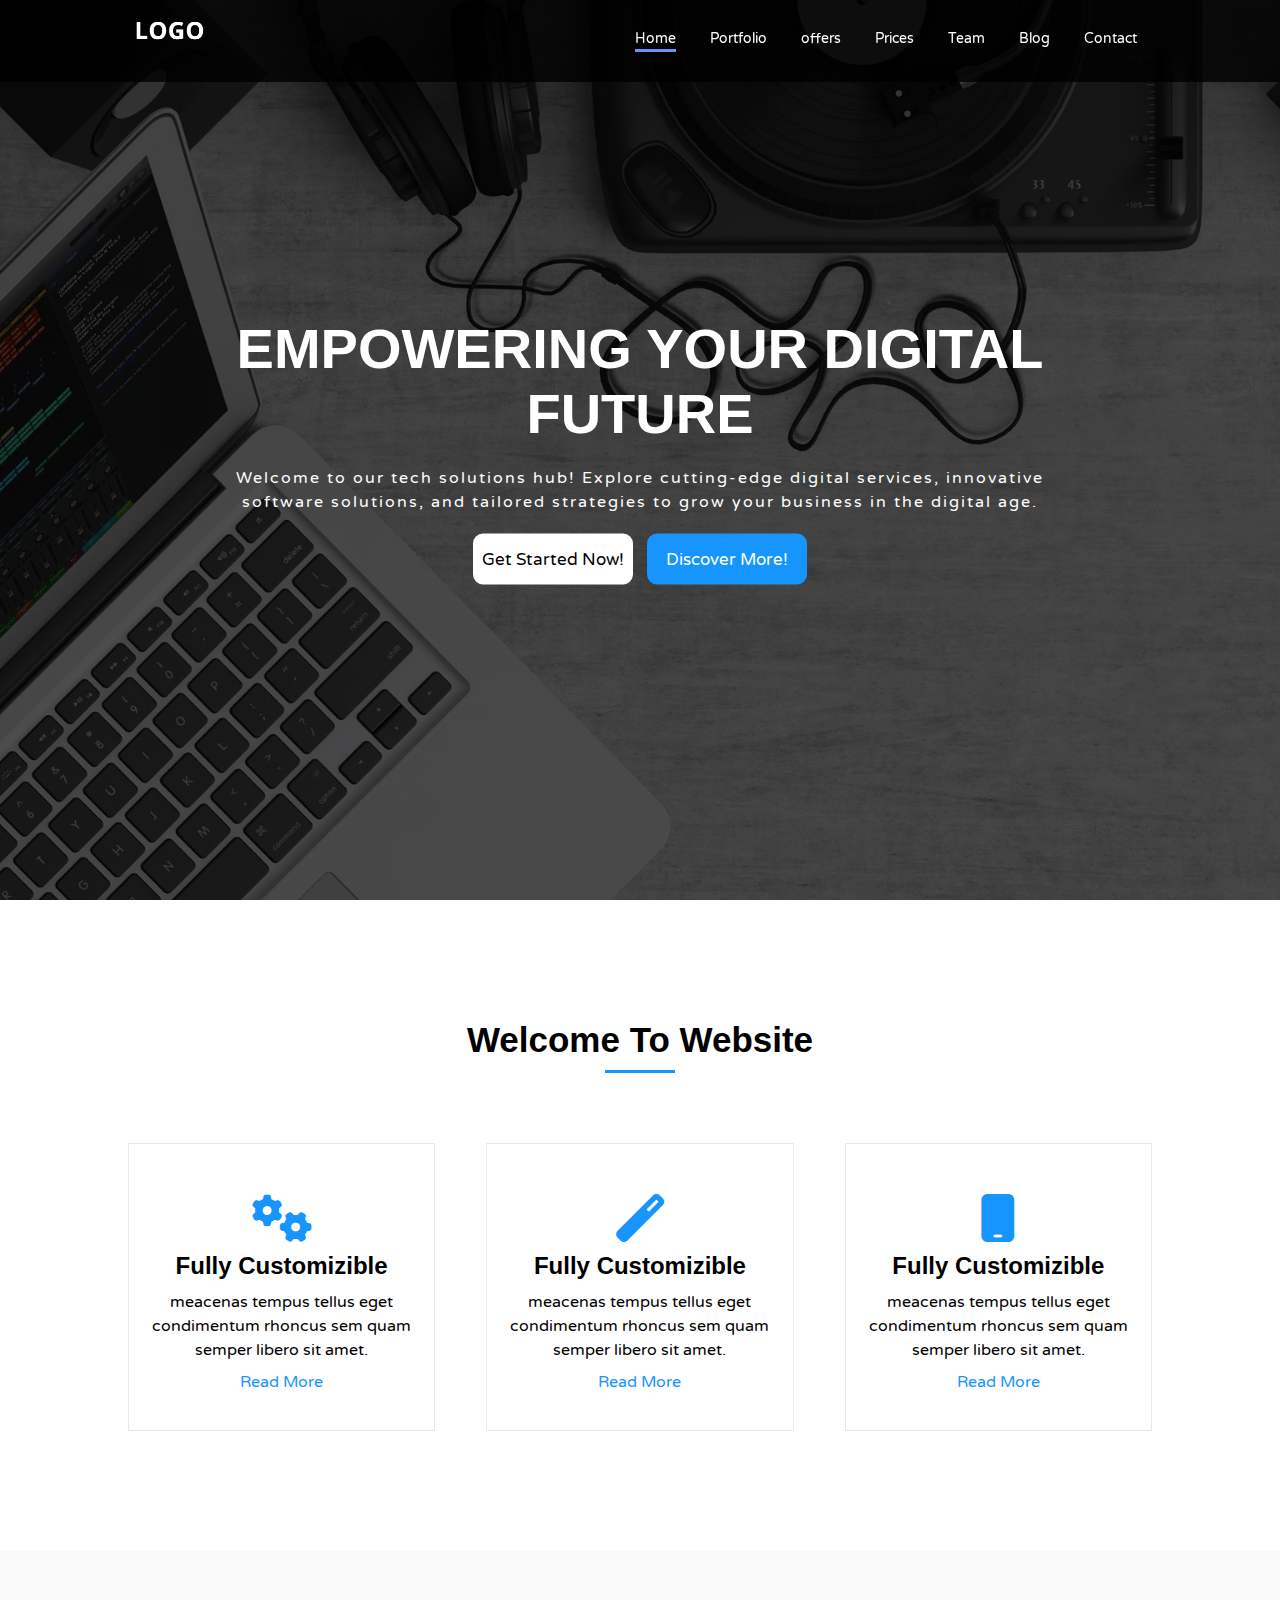
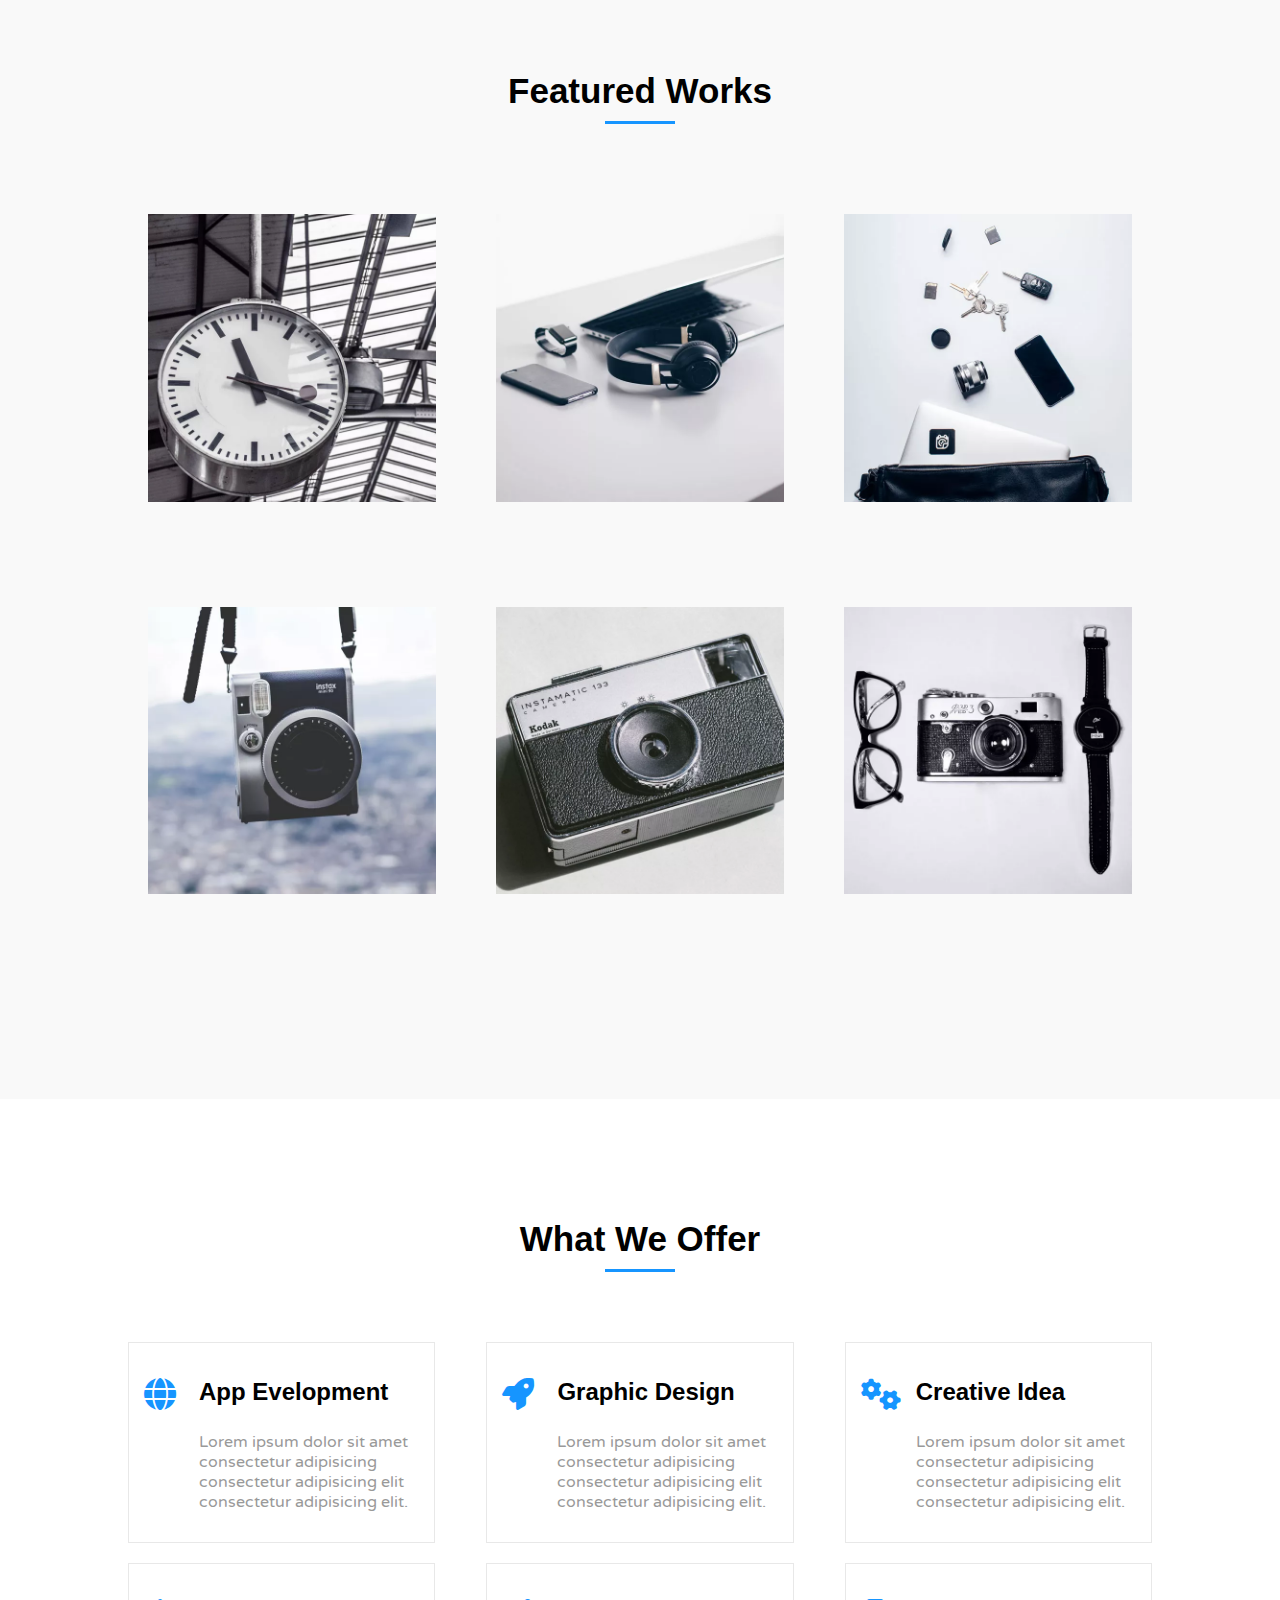
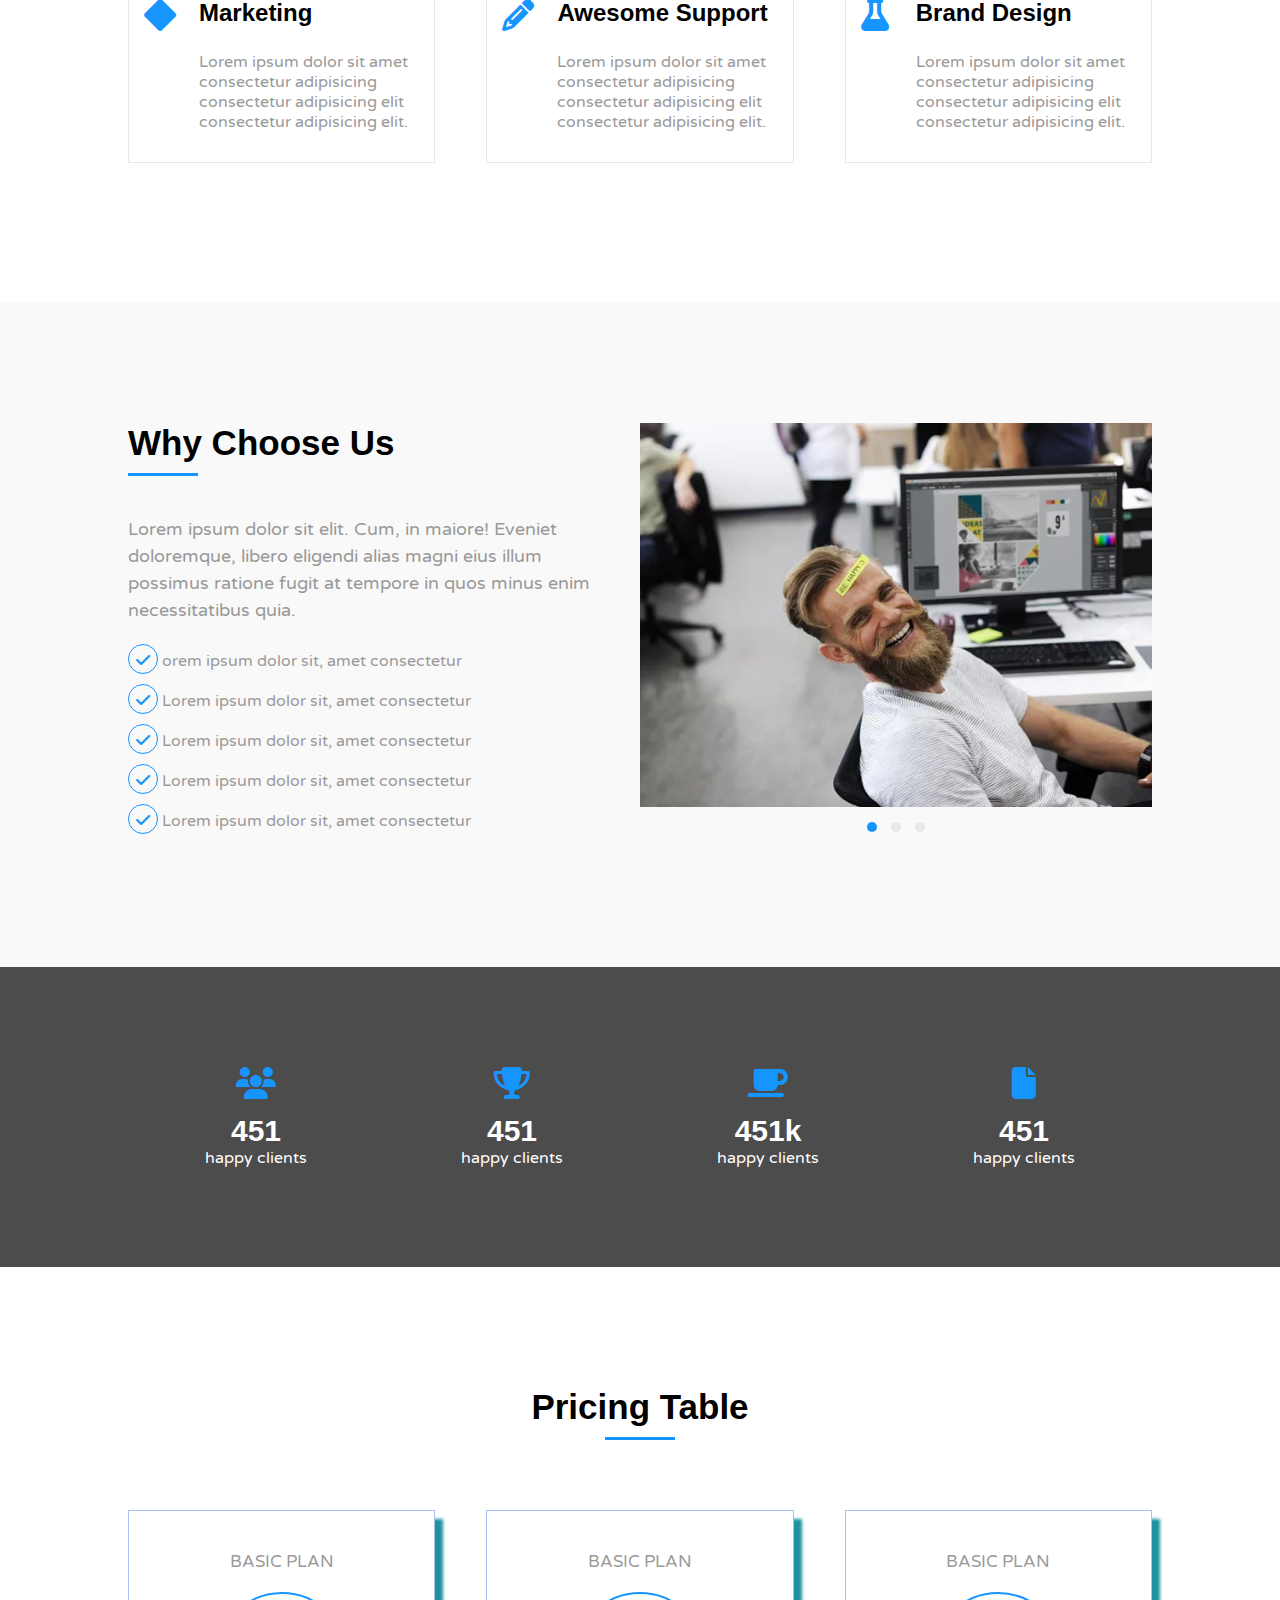
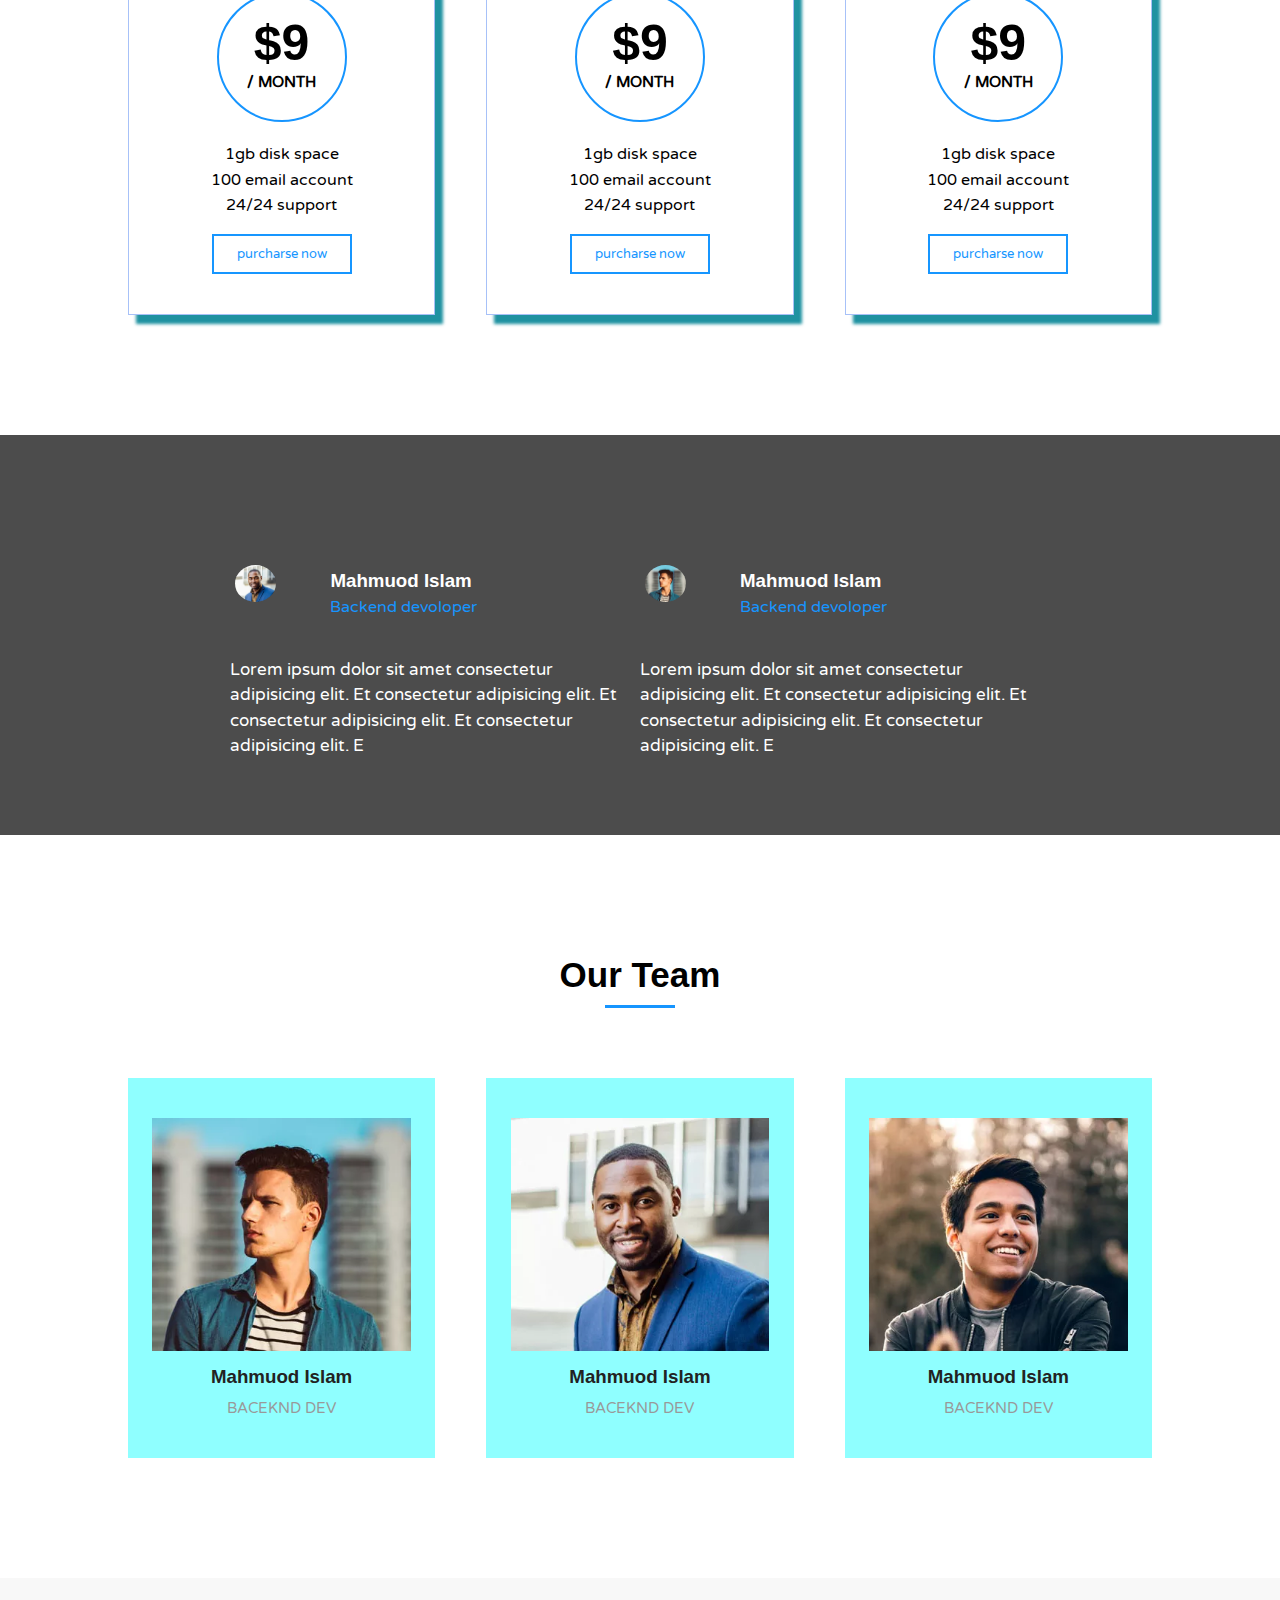
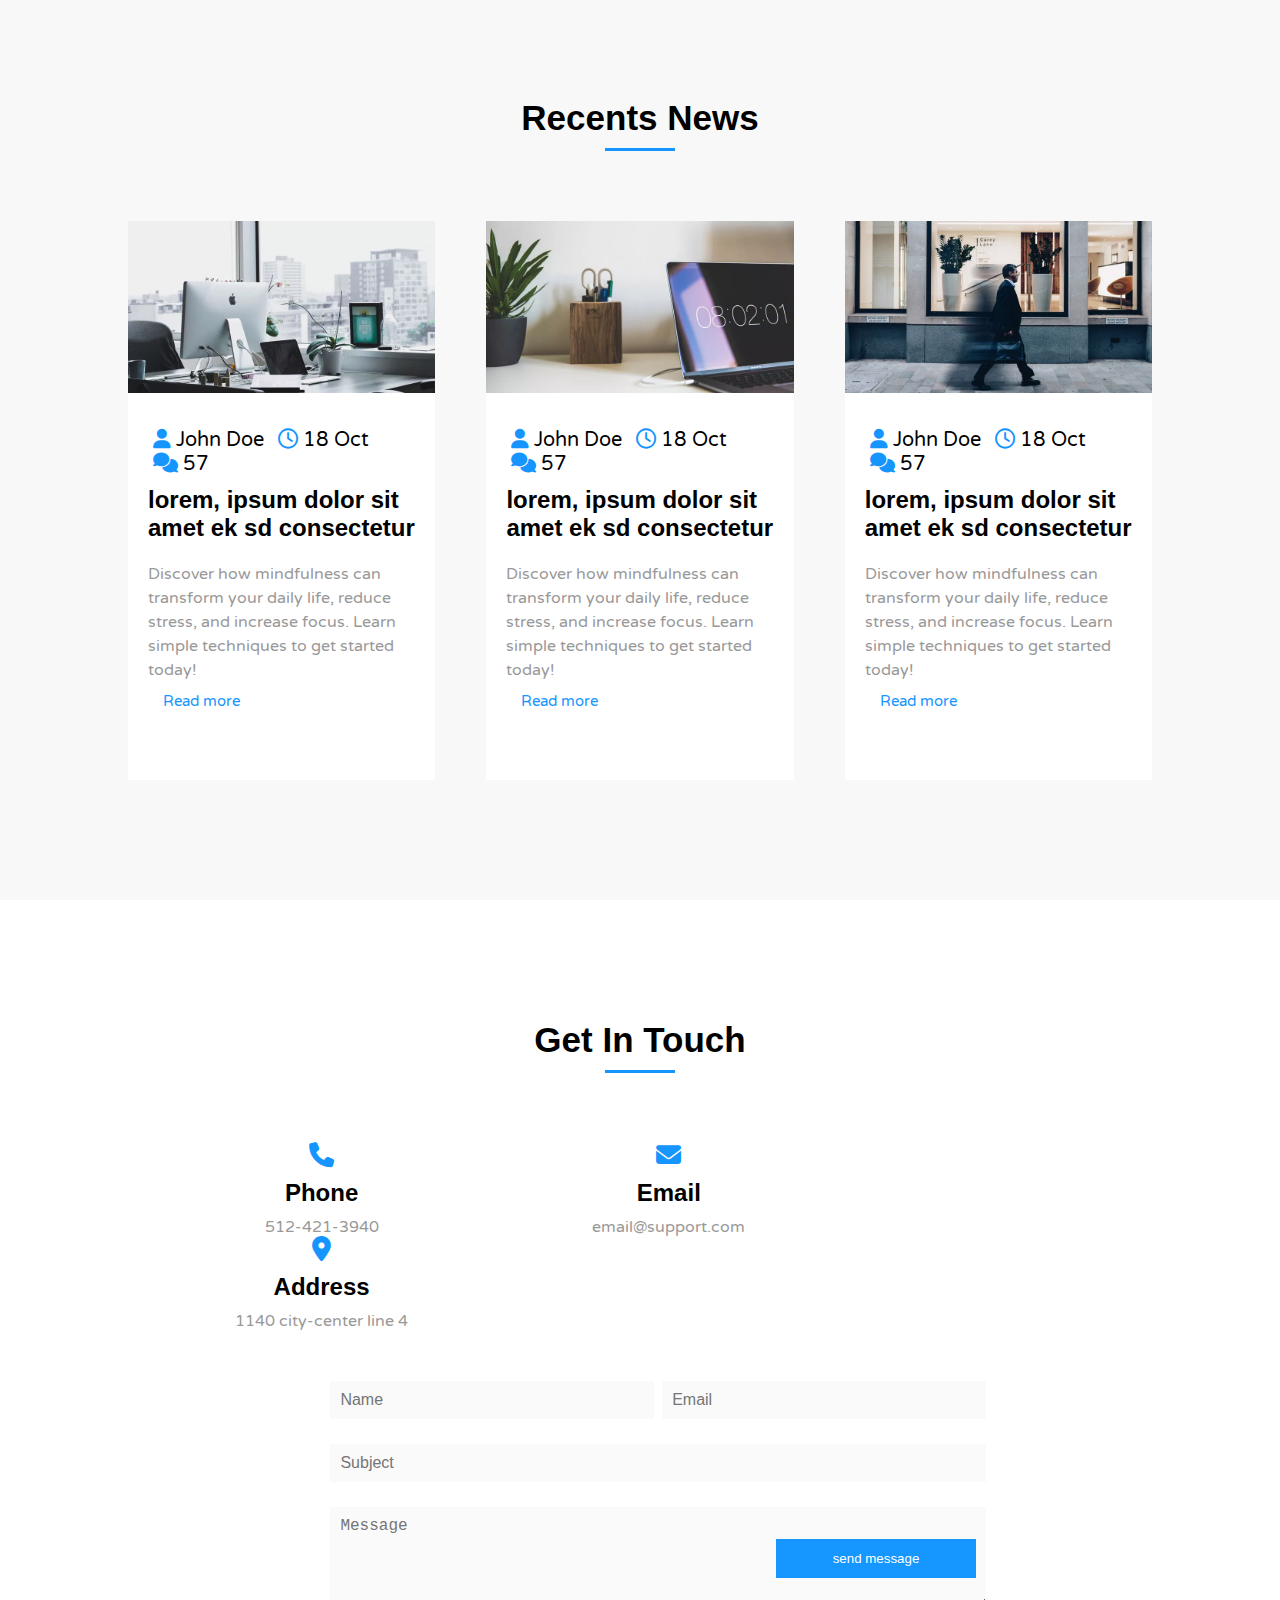
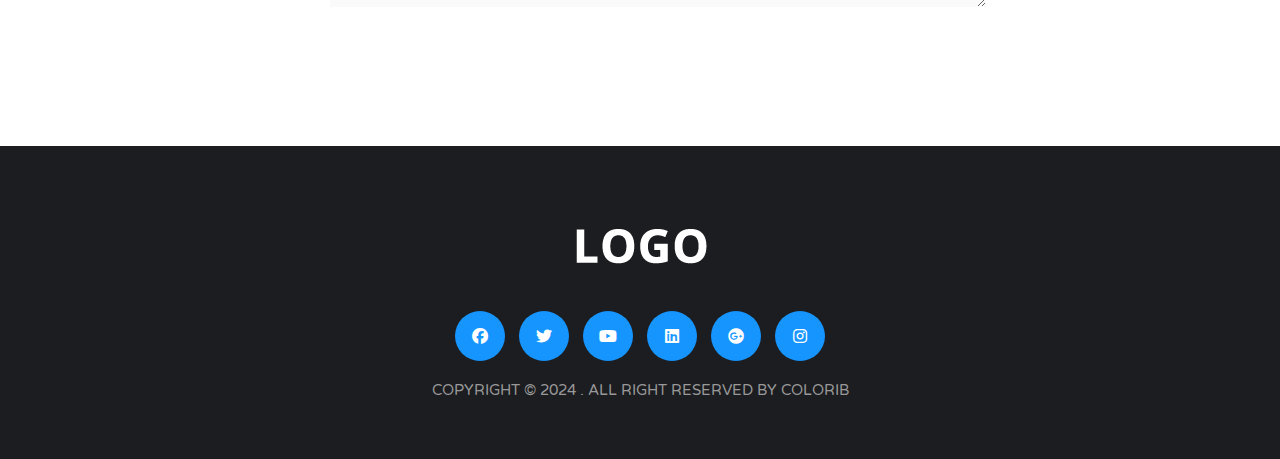
<file: index.html>
<!DOCTYPE html>
<html lang="en">

<head>
    <meta charset="UTF-8">
    <meta name="viewport" content="width=device-width, initial-scale=1.0">
    <title>Car Agency</title>
    <!-- Font -->

    <link
        href="https://fonts.googleapis.com/css2?family=Mulish:ital,wght@0,200..1000;1,200..1000&family=Varela+Round&family=Work+Sans:ital,wght@0,100..900;1,100..900&display=swap"
        rel="stylesheet">

    <!-- Css-files -->
    <link rel="stylesheet" href="CSS/all.min.css">
    <link rel="stylesheet" href="CSS/master.css">
</head>

<body>

    <!-- Header -->
    <div class="header">
        <div class="container">
            <div class="header-contant">
                <div class="logo">
                    <img src="images/logo-alt.png" alt="Logo image" draggable="false">
                </div>
                <ul class="nav">
                    <li><a href="#" class="active"> Home</a></li>
                    <li><a href="#">Portfolio </a></li>
                    <li><a href="#"> offers</a></li>
                    <li><a href="#">Prices</a></li>
                    <li><a href="#">Team</a></li>
                    <li class="dropdown">
                        <a href="#">Blog</a>
                        <ul class="dropdown-menu">
                            <li> <a href="blog.html"> blog post</a></li>
                        </ul>
                    </li>
                    <li><a href="#">Contact</a></li>
                </ul>
                <div class="clear"></div>
            </div><!--  ./header contant -->
        </div><!--  ./container  -->
    </div> <!--  ./header -->

    <!-- home -->
    <div class="home">
        <div class="overlay">
            <div class="home-contant">
                <h1 class="title">Empowering Your Digital Future</h1>
                <p class="home-desc">
                    Welcome to our tech solutions hub! Explore cutting-edge digital services, innovative software
                    solutions,
                    and tailored strategies to grow your business in the digital age.
                </p>
                <button class="btn btn-start hover-opacity">Get Started Now!</button>
                <button class="btn btn-learn hover-opacity">Discover More!</button>
            </div> <!-- ./ home-contant -->
        </div> <!-- ./ overlay -->
    </div> <!-- ./home -->

    <!--about-section-->
    <div class="about pd-y">
        <!-- section-header -->
        <div class="section-header">
            <h2 class="section-title"> welcome to website</h2>
            <span class="line"></span>
        </div> <!-- ./section-header-->
        <div class="container">
            <div class="about-content">
                <div class="about-item ltr-effect">
                    <i class="icon fa fa-cogs fa-3x"></i>
                    <h2 class="about-item-title"> fully customizible</h2>
                    <p class="about-item-desc"> meacenas tempus tellus eget condimentum rhoncus sem quam semper libero
                        sit amet.</p>
                    <a href="#" class="about-item-link"> read more </a>
                </div> <!--./about-item  -->
                <div class="about-item ltr-effect mg">
                    <i class="icon fa fa-magic  fa-3x"></i>
                    <h2 class="about-item-title"> fully customizible</h2>
                    <p class="about-item-desc"> meacenas tempus tellus eget condimentum rhoncus sem quam semper libero
                        sit amet.</p>
                    <a href="#" class="about-item-link"> read more </a>
                </div> <!--./about-item  -->
                <div class="about-item ltr-effect">
                    <i class="icon fa fa-mobile  fa-3x"></i>
                    <h2 class="about-item-title"> fully customizible</h2>
                    <p class="about-item-desc"> meacenas tempus tellus eget condimentum rhoncus sem quam semper libero
                        sit amet.</p>
                    <a href="#" class="about-item-link"> read more </a>
                </div> <!--./about-item  -->
                <div class="clear"></div>
            </div><!--./ aboute-contant -->
        </div><!-- ./container -->
    </div><!-- ./about -->

    <!-- Portfolio - section -->

    <div class="portfolio pd-y">
        <div class="section-header">
            <h2 class="section-title"> featured works</h2>
            <span class="line"></span>
        </div> <!-- ./section-header-->

        <div class="portfolio-contant">
            <div class="container">
                <div class="portfolio-content">
                    <div class="portfolio-item img-effect ">
                        <img src="images/work1.jpg" alt="">
                        <div class="layer-contant">
                            <div class="layer-container">
                                <span class="category">category</span>
                                <h3 class="layer-contant-title">Lorem ipsum dolor .</h3>
                                <a href="#"> <i class="icon fa fa-edit "></i></a>
                                <a href="#"><i class="icon fa fa-search "></i></a>
                            </div> <!-- ./layer-container -->
                        </div> <!-- ./layer-contant -->
                    </div> <!--./portfolio-item  -->
                    <div class="portfolio-item  mg">
                        <img src="images/work2.jpg" alt="">
                        <div class="layer-contant">
                            <div class="layer-container">
                                <span class="category">category</span>
                                <h3 class="layer-contant-title">Lorem ipsum dolor .</h3>
                                <a href="#"> <i class="icon fa fa-edit "></i></a>
                                <a href="#"><i class="icon fa fa-search "></i></a>
                            </div> <!-- ./layer-container -->
                        </div> <!-- ./layer-contant -->
                    </div> <!--./portfolio-item  -->
                    <div class="portfolio-item ">
                        <img src="images/work3.jpg" alt="">
                        <div class="layer-contant">
                            <div class="layer-container">
                                <span class="category">category</span>
                                <h3 class="layer-contant-title">Lorem ipsum dolor .</h3>
                                <a href="#"> <i class="icon fa fa-edit "></i></a>
                                <a href="#"><i class="icon fa fa-search "></i></a>
                            </div> <!-- ./layer-container -->
                        </div> <!-- ./layer-contant -->
                    </div> <!--./portfolio-item  -->
                    <div class="portfolio-item ">
                        <img src="images/work4.jpg" alt="">
                        <div class="layer-contant">
                            <div class="layer-container">
                                <span class="category">category</span>
                                <h3 class="layer-contant-title">Lorem ipsum dolor .</h3>
                                <a href="#"> <i class="icon fa fa-edit "></i></a>
                                <a href="#"><i class="icon fa fa-search "></i></a>
                            </div> <!-- ./layer-container -->
                        </div> <!-- ./layer-contant -->
                    </div> <!--./portfolio-item  -->
                    <div class="portfolio-item mg">
                        <img src="images/work5.jpg" alt="">
                        <div class="layer-contant">
                            <div class="layer-container">
                                <span class="category">category</span>
                                <h3 class="layer-contant-title">Lorem ipsum dolor .</h3>
                                <a href="#"> <i class="icon fa fa-edit "></i></a>
                                <a href="#"><i class="icon fa fa-search "></i></a>
                            </div> <!-- ./layer-container -->
                        </div> <!-- ./layer-contant -->
                    </div> <!--./portfolio-item  -->
                    <div class="portfolio-item ">
                        <img src="images/work6.jpg" alt="">
                        <div class="layer-contant">
                            <div class="layer-container">
                                <span class="category">category</span>
                                <h3 class="layer-contant-title">Lorem ipsum dolor .</h3>
                                <a href="#"> <i class="icon fa fa-edit "></i></a>
                                <a href="#"><i class="icon fa fa-search "></i></a>
                            </div> <!-- ./layer-container -->
                        </div> <!-- ./layer-contant -->
                    </div> <!--./portfolio-item  -->

                    <div class="clear"></div>
                </div><!--./ portfolio-contant -->
            </div><!-- ./container -->
        </div><!-- ./portfolio-contant -->




    </div><!-- ./portfolio -->

    <div class="offer pd-y">
        <!-- section-header -->
        <div class="section-header">
            <h2 class="section-title">what we offer</h2>
            <span class="line"></span>
        </div> <!-- ./section-header-->
        <div class="offer-contant">
            <div class="container">
                <div class="offer-item ltr-effect">
                    <i class=" icon fa-solid fa-globe fa-2x  "></i>
                    <h2 class="offer-item-title"> app evelopment</h2>
                    <p class="offer-item-desc">Lorem ipsum dolor sit amet consectetur adipisicing consectetur
                        adipisicing elit consectetur
                        adipisicing elit. </p>
                </div><!-- ./offer-item -->
                <div class="offer-item ltr-effect mg">
                    <i class=" icon fa-solid fa-rocket fa-2x"></i>
                    <h2 class="offer-item-title">graphic design</h2>
                    <p class="offer-item-desc">Lorem ipsum dolor sit amet consectetur adipisicing consectetur
                        adipisicing elit consectetur
                        adipisicing elit. </p>
                </div><!-- ./offer-item -->
                <div class="offer-item ltr-effect">
                    <i class=" icon fa-solid fa-cogs fa-2x"></i>
                    <h2 class="offer-item-title"> creative idea</h2>
                    <p class="offer-item-desc">Lorem ipsum dolor sit amet consectetur adipisicing consectetur
                        adipisicing elit consectetur
                        adipisicing elit. </p>
                </div><!-- ./offer-item -->
                <div class="offer-item ltr-effect">
                    <i class=" icon fa-solid fa-diamond fa-2x"></i>
                    <h2 class="offer-item-title"> marketing</h2>
                    <p class="offer-item-desc">Lorem ipsum dolor sit amet consectetur adipisicing consectetur
                        adipisicing elit consectetur
                        adipisicing elit. </p>
                </div><!-- ./offer-item -->
                <div class="offer-item ltr-effect mg">
                    <i class=" icon fa-solid fa-pencil fa-2x"></i>
                    <h2 class="offer-item-title"> awesome support</h2>
                    <p class="offer-item-desc">Lorem ipsum dolor sit amet consectetur adipisicing consectetur
                        adipisicing elit consectetur
                        adipisicing elit. </p>
                </div><!-- ./offer-item -->
                <div class="offer-item ltr-effect">
                    <i class=" icon fa-solid fa-flask fa-2x"></i>
                    <h2 class="offer-item-title"> brand design</h2>
                    <p class="offer-item-desc">Lorem ipsum dolor sit amet consectetur adipisicing consectetur
                        adipisicing elit consectetur
                        adipisicing elit. </p>
                </div><!-- ./offer-item -->
                <div class="clear"></div>

            </div><!-- ./container -->
        </div><!-- ./offer-contant -->
    </div><!-- ./offer -->

    <!-- Services Section  -->
    <div class="service pd-y">
        <div class="container">
            <div class="service-item">
                <div class="section-header">
                    <h2 class="section-title">why choose us</h2>
                    <span class="line"></span>
                </div> <!-- ./section-header -->
                <p class="service-item-desc">
                    Lorem ipsum dolor sit elit. Cum, in maiore! Eveniet doloremque, libero eligendi alias magni eius
                    illum possimus ratione fugit at tempore in quos minus enim necessitatibus quia.
                </p>
                <ul class="service-list">

                    <li> <i class="fa fa-check fa-fw"></i> orem ipsum dolor sit, amet consectetur </li>
                    <li> <i class="fa fa-check fa-fw"></i> Lorem ipsum dolor sit, amet consectetur </li>
                    <li> <i class="fa fa-check fa-fw"></i> Lorem ipsum dolor sit, amet consectetur </li>
                    <li> <i class="fa fa-check fa-fw"></i> Lorem ipsum dolor sit, amet consectetur </li>
                    <li> <i class="fa fa-check fa-fw"></i> Lorem ipsum dolor sit, amet consectetur </li>
                </ul> <!-- ./service-list -->
            </div> <!-- ./service-item -->
            <div class="service-item">
                <div class="service-item-img">
                    <img src="images/about1.jpg" alt="">
                </div><!--./ service-item-img -->
                <ul class="service-bollets">
                    <li class="active"></li>
                    <li></li>
                    <li></li>
                </ul><!-- ./service-bollets -->
            </div><!-- ./service-item -->
            <div class="clear"></div>
        </div> <!-- ./container -->
    </div> <!-- ./service -->

    <!-- ./number -->
    <div class="numbers">
        <div class="overlay">
            <div class="container">
                <div class="numbers-item ">
                    <div class="number-item">
                        <i class="icon fa fa-users fa-2x"></i>
                        <h3 class="number-item-title">451</h3>
                        <span class="number-item-text">happy clients</span>
                    </div>
                    <div class="number-item">
                        <i class="icon fa fa-trophy fa-2x"></i>
                        <h3 class="number-item-title">451</h3>
                        <span class="number-item-text">happy clients</span>

                    </div>
                    <div class="number-item">
                        <i class="icon fa fa-coffee fa-2x"></i>
                        <h3 class="number-item-title">451k</h3>
                        <span class="number-item-text">happy clients</span>


                    </div>
                    <div class="number-item">
                        <i class="icon fa fa-file fa-2x"></i>
                        <h3 class="number-item-title">451</h3>
                        <span class="number-item-text">happy clients</span>


                    </div>
                </div><!-- ./numbers-item -->
            </div><!-- ./container -->
        </div><!-- ./overlay -->
    </div> <!-- ./number  -->

    <div class="pricing pd-y">
        <div class="section-header">
            <h2 class="section-title">pricing table</h2>
            <span class="line"></span>
        </div> <!-- ./section-header -->

        <div class="container">
            <div class="pricing-plans">
                <div class="pricing-item ttb-effect">
                    <span class="pricing-item-text">basic plan</span>
                    <div class="pricing-item-permonth">
                        <h3 class="doller">$9</h3>
                        <span class="month">/ month</span>
                    </div><!-- ./pricing-item-permonth -->
                    <ul class="pricing-item-list">
                        <li>1gb disk space</li>
                        <li>100 email account</li>
                        <li>24/24 support</li>
                    </ul>
                    <button class="pticing-item-purcharse">purcharse now</button>
                </div><!-- ./pricing-item -->
                <div class="pricing-item  ttb-effect mg">
                    <span class="pricing-item-text">basic plan</span>
                    <div class="pricing-item-permonth">
                        <h3 class="doller">$9</h3>
                        <span class="month">/ month</span>
                    </div><!-- pricing-item-permonth -->
                    <ul class="pricing-item-list">
                        <li>1gb disk space</li>
                        <li>100 email account</li>
                        <li>24/24 support</li>
                    </ul>
                    <button class="pticing-item-purcharse">purcharse now</button>
                </div><!-- ./pricing-item -->
                <div class="pricing-item  ttb-effect ">
                    <span class="pricing-item-text">basic plan</span>
                    <div class="pricing-item-permonth">
                        <h3 class="doller">$9</h3>
                        <span class="month">/ month</span>
                    </div><!-- pricing-item-permonth -->
                    <ul class="pricing-item-list">
                        <li>1gb disk space</li>
                        <li>100 email account</li>
                        <li>24/24 support</li>
                    </ul>
                    <button class="pticing-item-purcharse">purcharse now</button>

                </div><!-- ./pricing-item -->
                <div class="clear"></div>
            </div><!-- ./pricing-plans-->
        </div><!-- ./container -->
    </div><!-- ./pricing -->


    <!-- testimonail-->
    <div class="testimonail ">
        <div class="overlay">
            <div class="container">
                <div class="testimonail-content">
                    <div class="testimonail-item">
                        <div class="testimonail-toplayer">
                            <img src="images/team2.jpg" alt="">
                            <h3 class="testimonail-toplayer-name">mahmuod islam</h3>
                            <span>Backend devoloper</span>
                        </div><!-- ./testimonail-toplayer -->
                        <p class="testimonail-desc">
                            Lorem ipsum dolor sit amet consectetur adipisicing elit. Et consectetur adipisicing elit.
                            Et consectetur adipisicing elit. Et consectetur adipisicing elit. E
                        </p>
                    </div><!-- ./testimonail-item -->
                    <div class="testimonail-item">
                        <div class="testimonail-toplayer">
                            <img src="images/team1.jpg" alt="">
                            <h3 class="testimonail-toplayer-name">mahmuod islam</h3>
                            <span>Backend devoloper</span>
                        </div><!-- ./testimonail-toplayer -->
                        <p class="testimonail-desc">
                            Lorem ipsum dolor sit amet consectetur adipisicing elit. Et consectetur adipisicing elit.
                            Et consectetur adipisicing elit. Et consectetur adipisicing elit. E
                        </p>
                    </div><!-- ./testimonail-item -->
                </div> <!-- ./testimonai-content -->
            </div><!-- ./container -->
        </div> <!-- ./overlay -->
    </div><!-- ./testimonail -->


    <!-- our-team -->
    <div class="team pd-y">
        <div class="section-header">
            <h2 class="section-title">our team</h2>
            <p class="line"></p>
        </div><!-- ./section-header -->
        <div class="container">
            <div class="team-content">
                <div class="team-item ttb-effect">
                    <div class="team-item-photo">
                        <img src="images/team1.jpg" alt="">
                        <div class="team-item-overlay">
                            <a href="#"><i class="fa-brands fa-whatsapp"></i></a>
                            <a href="#"><i class="fa-brands fa-slack"></i></a>
                            <a href="#"><i class="fa-brands fa-linkedin"></i></a>
                        </div><!-- ./team-item-overlay -->
                    </div><!-- ./team-item-photo -->
                    <div class="team-item-info">
                        <h3 class="team-item-title"> mahmuod islam</h3>
                        <span class="team-item-info-text "> baceknd dev</span>
                    </div><!-- ./team-item-info -->

                </div><!-- ./team-item  -->
                <div class="team-item ttb-effect mg">
                    <div class="team-item-photo">
                        <img src="images/team2.jpg" alt="">
                        <div class="team-item-overlay">
                            <a href="#"><i class="fa-brands fa-whatsapp"></i></a>
                            <a href="#"><i class="fa-brands fa-slack"></i></a>
                            <a href="#"><i class="fa-brands fa-linkedin"></i></a>
                        </div><!-- ./team-item-overlay -->
                    </div><!-- ./team-item-photo -->
                    <div class="team-item-info">
                        <h3 class="team-item-title"> mahmuod islam</h3>
                        <span class="team-item-info-text "> baceknd dev</span>
                    </div><!-- ./team-item-info -->
                </div><!-- ./team-item  -->
                <div class="team-item ttb-effect">
                    <div class="team-item-photo">
                        <img src="images/team3.jpg" alt="">
                        <div class="team-item-overlay">
                            <a href="#"><i class="fa-brands fa-whatsapp"></i></a>
                            <a href="#"><i class="fa-brands fa-slack"></i></a>
                            <a href="#"><i class="fa-brands fa-linkedin"></i></a>
                        </div><!-- ./team-item-overlay -->
                    </div><!-- ./team-item-photo -->
                    <div class="team-item-info">
                        <h3 class="team-item-title"> mahmuod islam</h3>
                        <span class="team-item-info-text "> baceknd dev</span>
                    </div><!-- ./team-item-info -->
                </div><!-- ./team-item  -->
                <div class="clear"></div>
            </div><!-- ./team-content -->
        </div><!-- ./container -->
    </div><!-- ./our-team -->

    <!-- Bolg Section  -->

    <div class="blog pd-y">
        <div class="section-header">
            <h2 class="section-title">recents news</h2>
            <p class="line"></p>
        </div><!-- ./section-header -->
        <div class="container">
            <div class="blog-content">
                <div class="blog-item">
                    <div class="blog-item-img">
                        <img src="images/blog1.jpg" alt="">
                    </div><!-- ./blog-item-img -->
                    <div class="blog-info">
                        <ul class="blog-list">
                            <li>
                                <i class="icon fa-solid fa-user"></i>
                                john doe
                            </li>
                            <li>
                                <i class=" icon fa-regular fa-clock"></i>
                                18 oct
                            </li>
                            <li>
                                <i class="icon fa-solid fa-comments"></i>
                                57
                            </li>

                        </ul><!-- ./blog-list -->

                        <h2 class="blog-item-title"> lorem, ipsum dolor sit amet ek sd consectetur </h2>
                        <p class="blog-item-desc"> Discover how mindfulness can transform your daily life, reduce
                            stress,
                            and increase focus. Learn simple techniques to get started today! </p>
                        <button class="blog-button">Read more</button>
                    </div><!-- ./blog-info -->


                </div><!-- ./blog-item -->
                <div class="blog-item mg">
                    <div class="blog-item-img ">
                        <img src="images/blog2.jpg" alt="">
                    </div><!-- ./blog-item-img -->
                    <div class="blog-info">
                        <ul class="blog-list">
                            <li>
                                <i class="icon fa-solid fa-user"></i>
                                john doe
                            </li>
                            <li>
                                <i class="icon fa-regular fa-clock"></i>
                                18 oct
                            </li>
                            <li>
                                <i class="icon fa-solid fa-comments"></i>

                                57
                            </li>
                        </ul><!-- ./blog-list -->
                        <h2 class="blog-item-title"> lorem, ipsum dolor sit amet ek sd consectetur </h2>
                        <p class="blog-item-desc"> Discover how mindfulness can transform your daily life, reduce
                            stress,
                            and increase focus. Learn simple techniques to get started today! </p>
                        <button class="blog-button">Read more</button>
                    </div><!-- ./blog-info -->
                </div><!-- ./blog-item -->
                <div class="blog-item">
                    <div class="blog-item-img">
                        <img src="images/blog3.jpg" alt="">
                    </div><!-- ./blog-item-img -->
                    <div class="blog-info">
                        <ul class="blog-list">
                            <li>
                                <i class="icon fa-solid fa-user"></i>
                                john doe
                            </li>
                            <li>
                                <i class="icon fa-regular fa-clock"></i>
                                18 oct
                            </li>
                            <li>
                                <i class="icon fa-solid fa-comments"></i>
                                57
                            </li>
                        </ul><!-- ./blog-list -->
                        <h2 class="blog-item-title"> lorem, ipsum dolor sit amet ek sd consectetur </h2>
                        <p class="blog-item-desc"> Discover how mindfulness can transform your daily life, reduce
                            stress,
                            and increase focus. Learn simple techniques to get started today! </p>

                        <button class="blog-button">Read more</button>
                    </div><!-- ./blog-info -->


                </div><!-- ./blog-item -->
                <div class="clear"></div>
            </div><!-- ./blog-content -->
        </div><!-- ./container -->
    </div> <!-- ./blog -->


    <div class="contact-us pd-y">
        <div class="section-header">
            <h2 class="section-title">get in touch</h2>
            <span class="line"></span>
        </div><!-- ./section-header -->
        <div class="container">
            <div class="contact-us-content">
                <div class="contact-us-item">
                    <i class=" icon fa fa-phone"></i>
                    <h2 class="contact-us-title">phone</h2>
                    <p class="contact-us-desc">512-421-3940</p>
                </div><!-- ./contact-us-item-->
                <div class="contact-us-item">
                    <i class="icon fa fa-envelope"></i>
                    <h2 class="contact-us-title">email</h2>
                    <p class="contact-us-desc">email@support.com</p>
                </div><!-- ./contact-us-item-->
                <div class="contact-us-item">
                    <i class="icon fa-solid fa-location-dot"></i>
                    <h2 class="contact-us-title">address</h2>
                    <p class="contact-us-desc">1140 city-center line 4</p>
                </div><!-- ./contact-us-item-->
                <div class="clear"></div>
                <form class="contact-us-form">
                    <div class="contact-us-row">
                        <input type="text" name="name" placeholder="Name" class="contact-us-row-name">
                        <input type="email" name="email" placeholder="Email" class="contact-us-row-email">
                    </div>
                    <div class="contact-us-row">
                        <input type="text" placeholder="Subject" class="contact-us-row-Subject">
                    </div>
                    <div class="contact-us-row">
                        <textarea placeholder="Message" class="contact-us-row-message" required></textarea>
                    </div>
                    <button type="submit" class="contact-us-btn">send message</button>
                </form><!-- ./contact-us-form -->
            </div><!-- ./contact-us-content -->
        </div><!-- ./container -->
    </div><!-- ./contact-us -->


    <!-- footer-section -->

    <div class="footer">
        <img src="images/logo-alt.png " alt="">
        <ul class="footer-list-item">
            <li><a href="https://www.facebook.com/profile.php?id=61567643320420" class="hover-opacity"><i
                        class="fa-brands fa-facebook"></i></a></li>
            <li><a href="" class="hover-opacity"><i class="fa-brands fa-twitter"></i></a></li>
            <li><a href="" class="hover-opacity"><i class="fa-brands fa-youtube"></i></a></li>
            <li><a href="" class="hover-opacity"><i class="fa-brands fa-linkedin"></i></a></li>
            <li><a href="" class="hover-opacity"><i class="fa-brands fa-google-plus"></i></a></li>
            <li><a href="" class="hover-opacity"><i class="fa-brands fa-instagram"></i></a></li>

        </ul>
        <p class="copyright"> copyright &copy; 2024 . all right reserved by colorib</p>
    </div><!-- ./footer -->



</body>



</html>
</file>
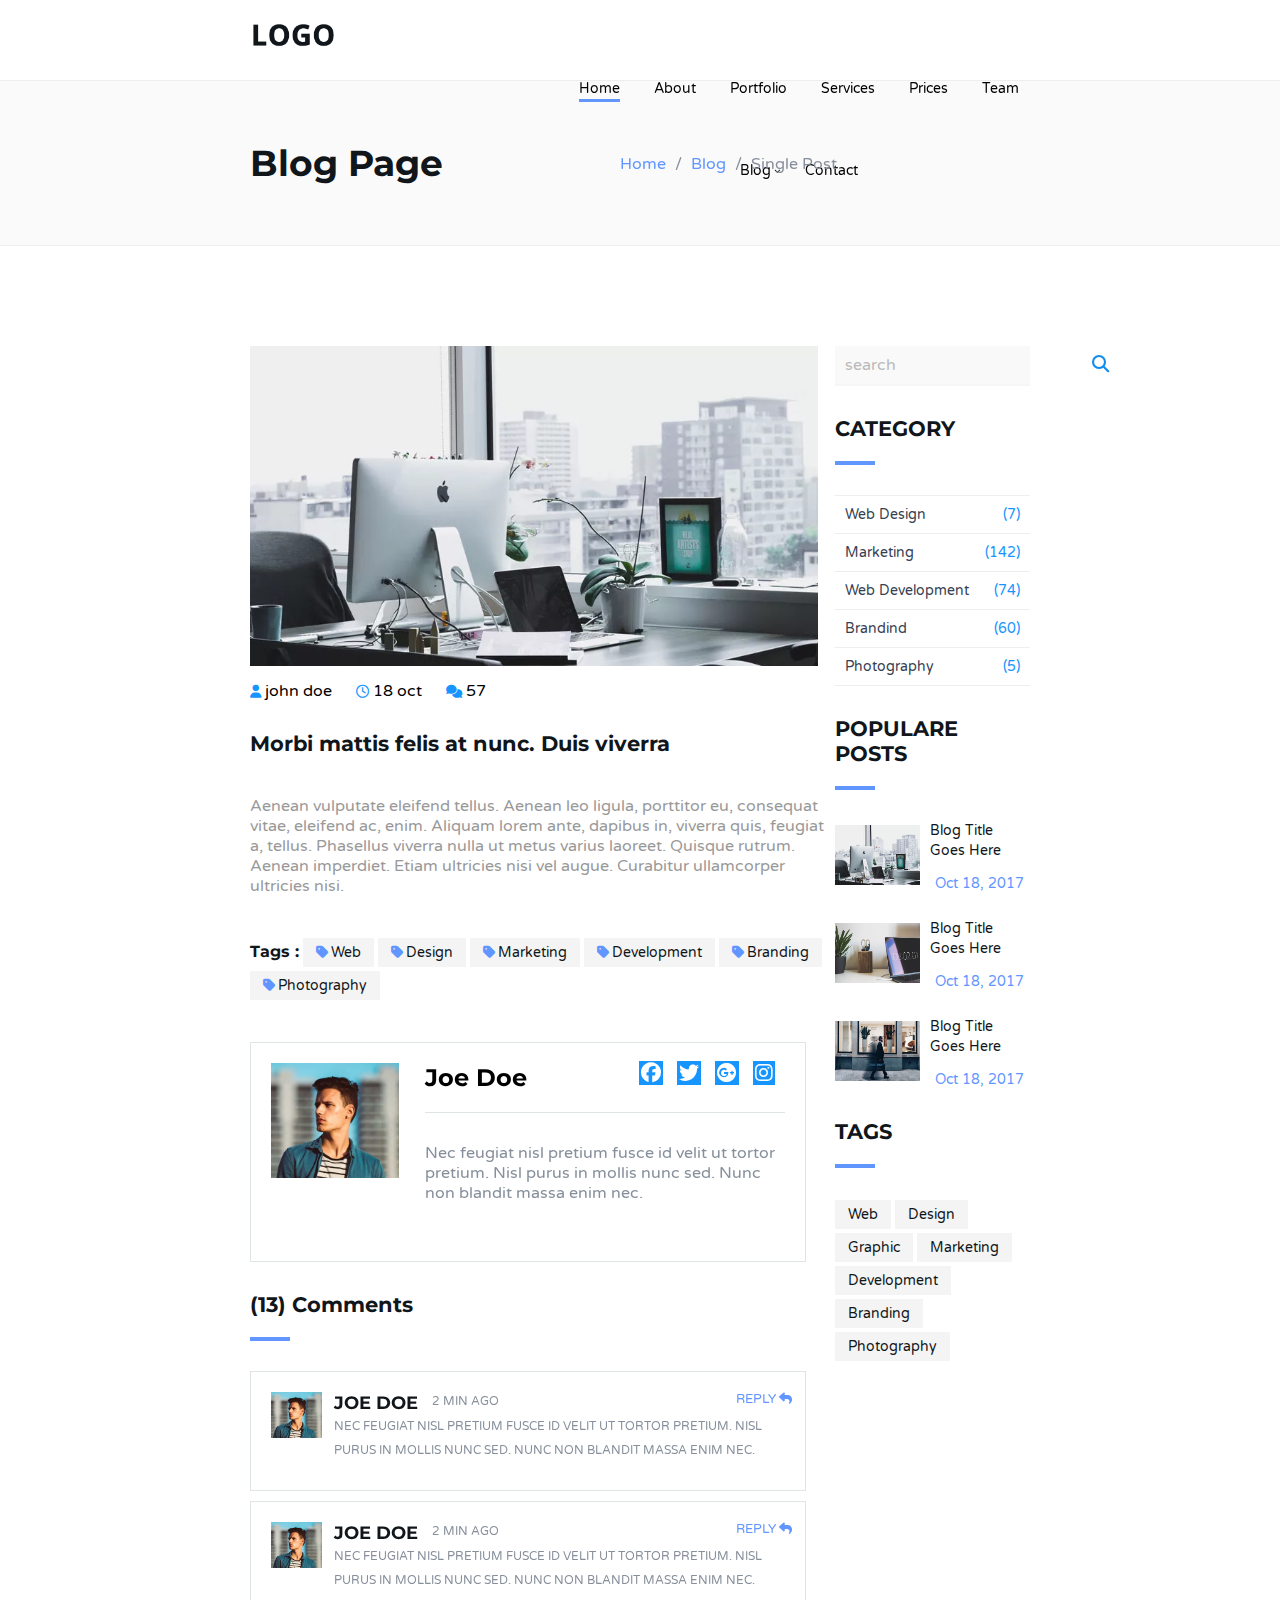
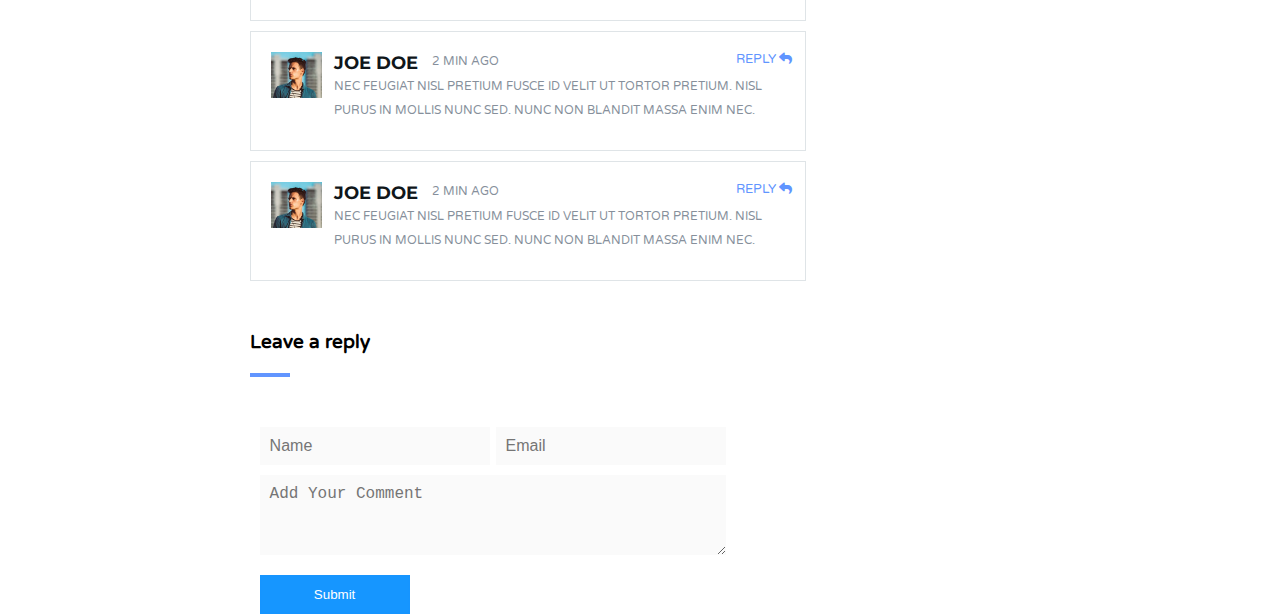
<file: blog.html>
<!DOCTYPE html>
<html lang="en">

<head>
    <meta charset="UTF-8">
    <meta name="viewport" content="width=device-width, initial-scale=1.0">
    <title>Car Agency</title>
    <!-- Css-files -->
    <link rel="stylesheet" href="CSS/all.min.css">
    <link rel="stylesheet" href="CSS/blog.css">
    <link rel="preconnect" href="https://fonts.googleapis.com">
    <link rel="preconnect" href="https://fonts.gstatic.com" crossorigin>
    <link
        href="https://fonts.googleapis.com/css2?family=IBM+Plex+Sans+Arabic:wght@100;200;300;400;500;600;700&family=IBM+Plex+Sans:ital,wght@0,100;0,200;0,300;0,400;0,500;0,600;0,700;1,100;1,200;1,300;1,400;1,500;1,600;1,700&family=Montserrat:ital,wght@0,100..900;1,100..900&family=Mulish:ital,wght@0,200..1000;1,200..1000&family=Rubik:ital,wght@0,300..900;1,300..900&family=Varela+Round&family=Work+Sans:ital,wght@0,100..900;1,100..900&display=swap"
        rel="stylesheet">
</head>

<body>
    <!-- Header -->
    <div class="header">
        <div class="header-contant">
            <div class="container-header">
                <div class="logo">
                    <img src="images/logo.png" alt="Logo image" draggable="false">
                </div>
                <ul class="nav">
                    <li><a href="index.html" class="active">Home</a></li>
                    <li><a href="#">About </a></li>
                    <li><a href="#">Portfolio </a></li>
                    <li><a href="#">Services</a></li>
                    <li><a href="#">Prices</a></li>
                    <li><a href="#">Team</a></li>
                    <li class="dropdown">
                        <a href="#">Blog</a>
                        <ul class="dropdown-menu">
                            <li> <a href="#"> blog post</a></li>
                        </ul>
                    </li>
                    <li><a href="#">Contact</a></li>
                </ul>
                <div class="clear"></div>
            </div><!--  ./header contant -->
        </div><!--  ./container  -->

    </div> <!--  ./header -->


    <div class="blog-page-content ">
        <div class="container">
            <h2>Blog Page</h2>
            <div class="list-item">
                <ul class="breadcrumb">
                    <li class="breadcrumb-item"><a href="index.html">Home</a></li>
                    <li class="breadcrumb-item"><a href="index.html#blog">Blog</a></li>
                    <li class="breadcrumb-item active">Single Post</li>
                </ul>
            </div><!-- list-item -->
        </div><!-- ./container -->
    </div><!-- ./blog-page-content -->
    <div class="blog-commints-body">
        <div class="main-contant">
            <div class="container">
                <div class="blog-main-item">
                    <div class="blog-main-img">
                        <img src="images/blog1.jpg" alt="">
                    </div>
                    <div class="blog-info">
                        <ul class="blog-list">
                            <li>
                                <i class="icon fa-solid fa-user"></i>
                                john doe
                            </li>
                            <li>
                                <i class=" icon fa-regular fa-clock"></i>
                                18 oct
                            </li>
                            <li>
                                <i class="icon fa-solid fa-comments"></i>
                                57
                            </li>

                        </ul><!-- ./blog-list -->

                        <h2 class="blog-item-title"> Morbi mattis felis at nunc. Duis viverra</h2>
                        <p class="blog-item-desc">Aenean vulputate eleifend tellus. Aenean leo ligula, porttitor eu,
                            consequat vitae, eleifend ac, enim. Aliquam lorem ante, dapibus in, viverra quis, feugiat a,
                            tellus. Phasellus viverra nulla ut metus varius laoreet. Quisque rutrum. Aenean imperdiet.
                            Etiam ultricies nisi vel augue. Curabitur ullamcorper ultricies nisi. </p>
                    </div><!-- ./blog-info -->
                    <div class="blog-tags">
                        <h5>Tags :</h5>
                        <a href="#"><i class="fa fa-tag"></i>Web</a>
                        <a href="#"><i class="fa fa-tag"></i>Design</a>
                        <a href="#"><i class="fa fa-tag"></i>Marketing</a>
                        <a href="#"><i class="fa fa-tag"></i>Development</a>
                        <a href="#"><i class="fa fa-tag"></i>Branding</a>
                        <a href="#"><i class="fa fa-tag"></i>Photography</a>
                    </div><!-- ./blog--tages -->
                    <div class="blog-author">
                        <div class="blog-author-content">
                            <div class="blog-author-img">
                                <img src="images/team1.jpg" alt="">
                            </div><!-- ./blog-author--img -->
                            <div class="blog-author-item">
                                <h2 class="blog-author-title">
                                    Joe Doe
                                </h2>
                                <div class="blog-list-container">
                                    <ul class="blog-media-list">
                                        <li><a href="" class="hover-opacity"><i class="fa-brands fa-facebook"></i></a>
                                        </li>
                                        <li><a href="" class="hover-opacity"><i class="fa-brands fa-twitter"></i></a>
                                        </li>
                                        <li><a href="" class="hover-opacity"><i
                                                    class="fa-brands fa-google-plus"></i></a>
                                        </li>
                                        <li><a href="" class="hover-opacity"><i class="fa-brands fa-instagram"></i></a>
                                        </li>

                                    </ul>
                                </div><!-- ./blog-list-container -->
                                <p>Nec feugiat nisl pretium fusce id velit ut tortor pretium. Nisl purus in mollis nunc
                                    sed. Nunc non blandit massa enim nec.</p>
                            </div><!-- ./blog-author-item -->

                        </div><!-- ./blog-author-content -->
                        <div class="blog-commints">
                            <h2>(13) Comments</h2>
                            <div class="blog-commints-content">
                                <div class="blog-commints-img">
                                    <img src="images/team1.jpg" alt="">
                                </div><!-- ./blog-commints--img -->
                                <div class="blog-commints-item">
                                    <div class="blog-commints-contaier">
                                        <h2 class="blog-commints-title">
                                            Joe Doe
                                        </h2>
                                        <span>2 min ago</span>
                                        <p>Nec feugiat nisl pretium fusce id velit ut tortor pretium. Nisl purus in
                                            mollis
                                            nunc
                                            sed. Nunc non blandit massa enim nec.</p>
                                        <div class="blog-commints-list">
                                            <a href="#" class="reply">Reply <i class="fa fa-reply"></i></a>
                                        </div>
                                    </div><!-- ./blog-list-container -->

                                </div><!-- ./blog-commints-item -->

                            </div><!-- ./blog-commints-content -->
                            <div class="blog-commints-content">
                                <div class="blog-commints-img">
                                    <img src="images/team1.jpg" alt="">
                                </div><!-- ./blog-commints--img -->
                                <div class="blog-commints-item">
                                    <div class="blog-commints-contaier">
                                        <h2 class="blog-commints-title">
                                            Joe Doe
                                        </h2>
                                        <span>2 min ago</span>
                                        <p>Nec feugiat nisl pretium fusce id velit ut tortor pretium. Nisl purus in
                                            mollis
                                            nunc
                                            sed. Nunc non blandit massa enim nec.</p>
                                        <div class="blog-commints-list">
                                            <a href="#" class="reply">Reply <i class="fa fa-reply"></i></a>
                                        </div>
                                    </div><!-- ./blog-list-container -->
                                </div><!-- ./blog-commints-item -->

                            </div><!-- ./blog-commints-content -->
                            <div class="blog-commints-content">
                                <div class="blog-commints-img">
                                    <img src="images/team1.jpg" alt="">
                                </div><!-- ./blog-commints--img -->
                                <div class="blog-commints-item">
                                    <div class="blog-commints-contaier">
                                        <h2 class="blog-commints-title">
                                            Joe Doe
                                        </h2>
                                        <span>2 min ago</span>
                                        <p>Nec feugiat nisl pretium fusce id velit ut tortor pretium. Nisl purus in
                                            mollis
                                            nunc
                                            sed. Nunc non blandit massa enim nec.</p>
                                        <div class="blog-commints-list">
                                            <a href="#" class="reply">Reply <i class="fa fa-reply"></i></a>
                                        </div>
                                    </div><!-- ./blog-list-container -->

                                </div><!-- ./blog-commints-item -->

                            </div><!-- ./blog-commints-content -->
                            <div class="blog-commints-content">
                                <div class="blog-commints-img">
                                    <img src="images/team1.jpg" alt="">
                                </div><!-- ./blog-commints--img -->
                                <div class="blog-commints-item">
                                    <div class="blog-commints-contaier">
                                        <h2 class="blog-commints-title">
                                            Joe Doe
                                        </h2>
                                        <span>2 min ago</span>
                                        <p>Nec feugiat nisl pretium fusce id velit ut tortor pretium. Nisl purus in
                                            mollis
                                            nunc
                                            sed. Nunc non blandit massa enim nec.</p>
                                        <div class="blog-commints-list">
                                            <a href="#" class="reply">Reply <i class="fa fa-reply"></i></a>
                                        </div>
                                    </div><!-- ./blog-list-container -->

                                </div><!-- ./blog-commints-item -->

                            </div><!-- ./blog-commints-content -->
                        </div><!-- ./ blog-commints -->
                    </div><!-- ./blog-commints -->
                    <div class="reply-form">
                        <h3 class="title">Leave a reply</h3>
                        <form class="contact-us-form">
                            <div class="contact-us-row">
                                <input type="text" name="name" placeholder="Name" class="contact-us-row-name">
                                <input type="email" name="email" placeholder="Email" class="contact-us-row-email">
                            </div><!-- ./contact-us-row -->

                            <div class="contact-us-row">
                                <textarea placeholder="Add Your Comment" class="contact-us-row-message"
                                    required=""></textarea>
                            </div>
                            <button type="submit" class="contact-us-btn">Submit</button>
                        </form>
                    </div><!-- ./reply-form -->
                </div><!-- ./blog-main-item -->
                <div class="blog-side-item">
                    <div class="search">
                        <input class="search-input" type="text" placeholder="search">
                        <button class="search-btn" type="button"><i class="fa fa-search"></i></button>
                    </div><!-- ./search -->
                    <div class="blog-card">
                        <div class="blog-card-item">
                            <h2>Category</h2>
                            <div class="blog-card-item-category">
                                <a href="">web design <span>(7)</span></a>
                                <a href="">marketing <span>(142)</span> </a>
                                <a href="">web development <span>(74)</span> </a>
                                <a href="">brandind <span>(60)</span> </a>
                                <a href="">photography <span>(5)</span></a>
                            </div><!-- ./blog-card-item-category -->

                        </div><!-- ./ blog-card-item-->
                    </div><!-- ./blog-card -->
                    <div class="blog-card">
                        <div class="blog-card-item">
                            <h2>Populare Posts</h2>
                            <div class="blog-card-post"><a href="#">
                                    <img src="images/blog1.jpg" alt=""> blog title goes here
                                </a>
                                <ul class="blog-meta">
                                    <li>Oct 18, 2017</li>
                                </ul>
                            </div><!-- ./blog-card-post -->
                            <div class="blog-card-post"><a href="#">
                                    <img src="images/blog2.jpg" alt=""> blog title goes here
                                </a>
                                <ul class="blog-meta">
                                    <li>Oct 18, 2017</li>
                                </ul>
                            </div><!-- ./blog-card-post -->
                            <div class="blog-card-post"><a href="#">
                                    <img src="images/blog3.jpg" alt=""> blog title goes here
                                </a>
                                <ul class="blog-meta">
                                    <li>Oct 18, 2017</li>
                                </ul>
                            </div><!-- ./blog-card-post -->
                        </div><!-- ./ blog-card-item-->
                    </div><!-- ./blog-card -->

                    <div class="blog-card">
                        <div class="blog-card-item">
                            <h2>tags</h2>
                            <div class="widget-tags">
                                <a href="#">Web</a>
                                <a href="#">Design</a>
                                <a href="#">Graphic</a>
                                <a href="#">Marketing</a>
                                <a href="#">Development</a>
                                <a href="#">Branding</a>
                                <a href="#">Photography</a>
                            </div>
                        </div><!-- ./ blog-card-item-->
                    </div><!-- ./blog-card -->
                </div><!-- ./blog-side-item -->
            </div><!-- ./container -->

        </div><!-- ./main-contant -->

    </div><!-- ./blog-commints-body -->



</body>

</html>
</file>
<file: CSS/master.css>
@import url(contact.css);
@import url(header.css);

/* ================================= */

/*           1- Common Styles        */
/* ================================= */

/* --- Overlay --- */

.overlay {
    position: absolute;
    width: 100%;
    height: 100%;
    background-color: rgba(0, 0, 0, 0.7);
    top: 0;
    left: 0;
}

/* --- Hover Opacity Effect --- */
.hover-opacity {
    transition: opacity 0.5s;
}

.hover-opacity:hover {
    opacity: 0.8;
}

/* ================================= */
/*          2- General Styles        */
/* ================================= */

/* --- Global Reset and Utilities --- */

:root {
    --main-color: #1695ff;
    --subColor: #fff;
    --grayColor: #999;

}

body {
    font-family: 'Varela Round', sans-serif;
}

.clear {
    clear: both;
}

* {
    margin: 0;
    padding: 0;
    box-sizing: border-box;
    border: 0;
}

.pd-y {
    padding: 120px 0;
}

/* --- Typography --- */
h1,
h2,
h3,
h4,
h5,
h6 {
    font-family: 'montserrat', sans-serif;
}

button {
    font-family: inherit;
}

ul {
    list-style: none;

}

a {
    text-decoration: none;
}

/* --- Section Header --- */
.section-header {
    text-align: center;
}

.section-header .section-title {
    font-size: 35px;
    text-transform: capitalize;
    margin-bottom: 10px;
}

.section-header .line {
    display: block;
    margin: 0 auto 70px auto;
    width: 70px;
    height: 3px;
    background-color: #1695ff;
}

/* --- Hover Effects (LTR) --- */
.ltr-effect,
.ttb-effect {
    position: relative;
}

.ltr-effect:after,
.ttb-effect:after {
    position: absolute;
    content: "";

    top: 0;
    bottom: 0;
    right: 0;
    left: 0;
    z-index: -1;
}

.ltr-effect:after {
    width: 0%;
    background: #00918ab7;
    transition: width 0.5s;

}

.ltr-effect:hover:after {
    width: 100%;
}

/* --- Hover Effects (ttb) --- */

.ttb-effect:after {
    width: 100%;
    height: 0%;
    background: #000000;
    transition: height 0.5s;
}

.ttb-effect:hover:after {
    height: 100%;
}

/* ================================= */
/*         3- Sections Styles        */
/* ================================= */

/* ============================= */
/* 3.0 Header Section Styles     */
/* ============================= */
.container {
    width: 80%;
    margin: auto;
}

/* ============================= */
/* 3.1 Home Section Styles       */
/* ============================= */
.home {
    position: relative;
    height: 100vh;
    background-image: url(../images/background1.jpg);
    background-size: cover;
}

.home-contant {
    position: absolute;
    width: 65%;
    top: 50%;
    left: 50%;
    transform: translate(-50%, -50%);
    text-align: center;
}

.home .title {
    color: var(--subColor);
    font-size: 3.5rem;
    text-transform: uppercase;
}

.home .home-desc {
    margin: 20px 0;
    color: var(--subColor);
    letter-spacing: 2px;
    line-height: 1.5;
}

.home .btn {
    min-width: 160px;
    padding: 15px 0;
    border-radius: 10px;
    cursor: pointer;
    font-size: 17px;
}

.home .btn-start {
    margin-right: 10px;
    background-color: var(--subColor);
}

.home .btn-learn {
    background-color: var(--main-color);
    color: var(--subColor);
}

/* ============================= */
/* 3.2 About Section Styles      */
/* ============================= */
.about {
    position: relative;
}

.about-content {
    /* margin-left: ; */
    overflow: hidden;
}

.about-item {
    width: 30%;
    height: 288px;
    float: left;
    text-align: center;
    border: 1px solid #e8e8e8;
    padding: 50px 20px;
}

.about-item.mg {
    margin: 0 5%;
}

.about-item .icon {
    color: var(--main-color);
    margin-bottom: 10px;
}

.about-item-title {
    text-transform: capitalize;
    margin-bottom: 10px;
}

.about-item-desc {
    margin-bottom: 10px;
    line-height: 1.5;
}

.about-item-link {
    color: var(--main-color);
    text-transform: capitalize;
}

.about-item:hover .about-item-title {
    color: var(--subColor);
    transition: 0.5;
}

/* ============================= */
/* باقي الأقسام بنفس النمط ...   */
/* ============================= */

/* ============================= */
/* 3.3 Portfolio Section Styles  */
/* ============================= */

.portfolio {
    background: #f9f9f9;
}

/* .portfolio-contant {
    overflow: hidden;
} */

/* --- Portfolio Items --- */
.portfolio-item {
    float: left;
    width: 32%;
    margin-bottom: 60px;
    padding: 20px;
    position: relative;
}

.portfolio-item.mg {
    margin: 0 2%;
}

.portfolio-item img {
    width: 100%;
}

/* --- Portfolio Hover Layer --- */
.portfolio-item .layer-contant {
    position: absolute;
    top: 0;
    left: 0;
    width: 100%;
    height: 100%;
    background-color: rgba(0, 0, 0, 0.5);
    opacity: 0;
    visibility: hidden;
    transition: opacity 0.5s;
}

.portfolio-item:hover .layer-contant {
    opacity: 1;
    visibility: visible;
}

/* --- Portfolio Layer Content --- */
.layer-contant .layer-container {
    position: absolute;
    top: 50%;
    left: 50%;
    text-align: center;
    transform: translate(-50%, -50%);
    width: 80%;
}

.layer-contant .category {
    color: var(--main-color);
    text-transform: uppercase;
    display: block;
    margin-bottom: 5px;
    position: relative;
    top: 10px;
    opacity: 0;
    visibility: hidden;
    transition: 0.5s;
}

.layer-contant-title {
    font-size: 20px;
    color: var(--subColor);
    margin-bottom: 5px;
    position: relative;
    top: 10px;
    opacity: 0;
    visibility: hidden;
    transition: 0.5s;
    transition-delay: 0.2s;
}

.layer-container a i {
    display: inline-block;
    width: 40px;
    height: 40px;
    background-color: var(--main-color);
    line-height: 40px;
    position: relative;
    top: 10px;
    opacity: 0;
    visibility: hidden;
    transition: 0.5s;
    transition-delay: 0.3s;
}

.layer-contant .icon {
    color: var(--subColor);
}

/* --- Hover Effects for Portfolio Items --- */
.portfolio-item:hover .layer-contant-title,
.portfolio-item:hover .layer-contant a i,
.portfolio-item:hover .layer-contant .category {
    top: 0;
    opacity: 1;
    visibility: visible;
}

/* ============================= */
/* 3.4 Offer Section Styles      */
/* ============================= */

.offer {
    position: relative;
}


/* .offer-contant {
    overflow: hidden;
}
 */

/* --- Offer Items --- */
.offer-item {
    position: relative;
    width: 30%;
    float: left;
    margin-bottom: 20px;
    border: 1px solid #e8e8e8;
    padding: 30px 15px 30px 70px;
}

.offer-item.mg {
    margin: 0 5%;
}

.offer-item .icon {
    position: absolute;
    left: 15px;
    top: 35px;
    color: var(--main-color);
}

/* --- Offer Item Content --- */
.offer-item-title {
    color: #000;
    margin-bottom: 20px;
    text-transform: capitalize;
    line-height: 1.6;
    transition: 0.5s;
}

.offer-item-desc {
    color: var(--grayColor);
    transition: 0.5s;
}

/* --- Hover Effects for Offer Items --- */
.offer-item:hover .offer-item-title,
.offer-item:hover .offer-item-desc {
    color: var(--subColor);
}




/* ============================= */
/* 3.5 Service Section Styles      */
/* ============================= */



.service {
    background-color: #f9f9f9;
}

.service-item {
    width: 50%;
    float: left;
}



.service-item .section-header {
    text-align: left;
}

.service-item .section-header .line {
    margin: 0 0 40px 0;
}

.service-item-desc {
    padding-right: 20px;
    color: var(--grayColor);
    line-height: 1.5;
    font-size: 18px;
    margin-bottom: 20px;
}

.service-list {
    list-style: none;
}

.service-list li {
    margin-bottom: 10px;
    color: var(--grayColor);
}

.service-list li i {
    border: 1px solid var(--main-color);
    color: var(--main-color);
    width: 30px;
    height: 30px;
    padding: 7px;
    border-radius: 50%;
}

.service-item-img img {
    width: 100%;
}



.service-bollets {
    list-style: none;
    text-align: center;
}

.service-bollets li {
    width: 10px;
    height: 10px;
    display: inline-block;
    background-color: #e8e8e8;
    margin: 10px 5px;
    border-radius: 50%;
}

.service-bollets li.active {
    background-color: var(--main-color);
}

.service-bollets li:hover {
    background-color: var(--main-color);
}



/* ============================= */
/* 3.6 numbers Section Styles      */
/* ============================= */

.numbers {
    position: relative;
    background-image: url(../images/background2.jpg);
    background-size: cover;
    background-attachment: fixed;
    height: 300px;
}

.numbers-items {
    overflow: hidden;
}

.number-item {
    padding: 100px 0;
    width: 25%;
    float: left;
    text-align: center;

}

.number-item .icon {
    color: var(--main-color);
    margin-bottom: 15px;
}

.number-item-title {
    font-weight: bold;
    font-size: 30px;
    color: var(--subColor);
}

.number-item-text {
    color: var(--subColor);
}

/* ============================= */
/* 3.6 Pricing Section Styles      */
/* ============================= */



/* .pricing-plans {
    overflow: hidden;

} */

.pricing-item {
    width: 30%;
    float: left;
    border: 1px solid #0850eb5b;
    text-align: center;
    padding: 40px 15px;
    box-shadow: 8px 9px 3px rgba(1, 131, 148, 0.884);
    transition: box-shadow 0.5s ease;
    /* Add shadow */
}

.pricing-item.mg {
    margin: 0 5%;
}




.pricing-item-text {
    text-transform: uppercase;
    font-size: 17px;
    color: var(--grayColor);
    transition: color 0.5;


}

.pricing-item-permonth {
    width: 130px;
    height: 130px;
    padding: 20px 0;
    margin: 20px auto;
    border-radius: 50%;
    border: 2px solid var(--main-color);
    transition: color 0.5, border-color 0.5s;

}

.pricing-item-permonth .doller {
    font-size: 50px;

}

.pricing-item-permonth .month {
    text-transform: uppercase;
    font-weight: bold;
    font-size: 15px;

}

.pricing-item-list {
    list-style: none;
    line-height: 1.6;
    transition: color 0.5;

}

.pticing-item-purcharse {
    background: none;
    border: 0;
    display: block;
    width: 140px;
    border: 2px solid #1696ff;
    padding: 10px;
    margin: 15px auto 0 auto;
    color: #1696ff;
    transition: color 0.5, border-color .5s;

}

.pricing-item:hover .pricing-item-permonth,
.pricing-item:hover .pticing-item-purcharse {
    color: var(--subColor);
    border-color: rgb(246, 255, 253);
}

.pricing-item:hover .pricing-item-text,
.pricing-item:hover .pricing-item-list {
    color: var(--main-color);
}

.pricing-item:hover {
    box-shadow: 8px 9px 3px rgba(0, 0, 0, 0.356);
    /* Shadow changes to red */
}


/* ============================= */
/* 3.7 Testimonial-Section-Styles  */
/* ============================= */



.testimonail {
    position: relative;
    background-image: url(../images/background3.jpg);
    background-attachment: fixed;
    height: 400px;
}

.testimonail-content {
    overflow: hidden;
    padding: 120px 0;
    width: 80%;
    margin: auto;
}

.testimonail-item {
    width: 50%;
    float: left;
    color: var(--subColor);
}

.testimonail-item img {
    width: 10%;
}

.testimonail-item .testimonail-toplayer {
    padding: 10px 2px 40px 100px;
    position: relative;
}

.testimonail-item .testimonail-toplayer img {
    position: absolute;
    left: 5px;
    top: 10px;
    border-radius: 50%;

}

.testimonail-toplayer-name {
    margin: 5px 0;
    text-transform: capitalize;
}

.testimonail-item .testimonail-toplayer span {
    color: var(--main-color);
}

.testimonail-desc {
    line-height: 1.5;
    font-size: 17px;
}



/* ============================= */
/* 3.7 team-Section-Styles  */
/* ============================= */

/* .team-content {
    overflow: hidden;
} */

.team-item {
    background-color: rgb(143, 255, 255);
    text-align: center;
    width: 30%;
    float: left;
    padding: 40px 10px;
}

.team-item-photo {
    width: 90%;
    margin: auto;
    position: relative;
}

.team-item-photo img {
    width: 100%;
}

.team-item-overlay {
    position: absolute;
    background-color: rgba(0, 0, 0, 0.5);
    top: 0;
    left: 0;
    bottom: 0;
    right: 0;
    opacity: 0;
    visibility: hidden;
    transition: 0.5s;
}

.team-item-overlay a {
    display: block;
    width: 40px;
    height: 40px;
    color: var(--subColor);
    background-color: #7ba7ff;
    margin-left: auto;
}

.team-item-overlay i {
    line-height: 1.6;
}

.team-item .team-item-title {
    color: #222;
    text-transform: capitalize;
    margin: 10px 0;
    transition: 0.5s;

}

.team-item .team-item-info-text {
    text-transform: uppercase;
    color: var(--grayColor);
    font-size: 15px;
    transition: 0.5s;
}


.team-item.mg {
    margin: 0 5%;
}

.team-item:hover .team-item-overlay {
    opacity: 1;
    visibility: visible;
}

.team-item:hover .team-item-title {
    color: var(--subColor);
}

.team-item:hover .team-item-info-text {
    color: #6195ff;
}

.team-item.ttb-effect {
    z-index: 10;
}



/* ============================= */
/* 3.7 blog-Section-Styles  */
/* ============================= */

.blog {
    background: #f8f8f8;

}

.blog-item {
    background: #ffffff;
    width: 30%;
    float: left;
    /* box-shadow: 8px 9px 3px rgba(32, 81, 87, 0.25); */

    padding: 0 0 30px 0;
}

.blog-info {
    padding: 20px;
}

.blog-item.mg {
    margin: 0 5%;
}

/* .blog-content {
    overflow: hidden;
} */

.blog-item-img {
    width: 100%;
}


.blog-item-img img {
    width: 100%;
}

.blog-list {
    list-style: none;
    margin: 10px 0;
}

.blog-list li {
    display: inline-block;
    font-size: 20px;
    text-transform: capitalize;
    margin: 0 5px;
}

.blog-item .icon {
    color: var(--main-color);
    font-size: 20px;
}


.blog-item-title {
    font-weight: bold;
    margin-bottom: 20px;
}

.blog-item-desc {
    margin: 10px 0 0 0;
    color: var(--grayColor);
    line-height: 1.5;
}


.blog-button {
    font-size: 15px;
    /* border: 0; */
    background: none;
    color: var(--main-color);
    margin: 10px 30px 20px 15px;
}




/* ============================= */
/* 3.7 footer us-Section-Styles  */
/* ============================= */

.footer {
    padding: 60px;
    background: #1c1d21;
    text-align: center;
}

.footer .footer-list-item {
    list-style: none;
    margin: 20px 0;

}

.footer-list-item li {
    display: inline-block;
}

.footer-list-item li a {
    display: block;
    width: 50px;
    height: 50px;
    background: var(--main-color);
    color: var(--subColor);
    margin: 0 5px;
    border-radius: 50%;
}

.footer-list-item li a i {
    line-height: 50px;
}

.footer .copyright {
    color: var(--grayColor);
    font-size: 15px;
    text-transform: uppercase;
}
</file>
<file: CSS/blog.css>
/* ================================= */

/*           1- Common Styles        */
/* ================================= */

/* --- Overlay --- */

.overlay {
    position: absolute;
    width: 100%;
    height: 100%;
    background-color: rgba(0, 0, 0, 0.7);
    top: 0;
    left: 0;
}

/* --- Hover Opacity Effect --- */
.hover-opacity {
    transition: opacity 0.5s;
}

.hover-opacity:hover {
    opacity: 0.8;
}

/* ================================= */
/*          2- General Styles        */
/* ================================= */

/* --- Global Reset and Utilities --- */

:root {
    --main-color: #1695ff;
    --subColor: #fff;
    --grayColor: #999;

}

body {
    font-family: 'Varela Round', sans-serif;
}

.clear {
    clear: both;
}

* {
    margin: 0;
    padding: 0;
    box-sizing: border-box;
    border: 0;
}




ul {
    list-style: none;

}

a {
    text-decoration: none;

}




.container {
    width: 61%;
    margin: auto;
    z-index: -1;
}

.container-header {
    width: 62%;
    margin: auto;
    z-index: -1;
}



.header {
    position: fixed;
    width: 100%;
    height: 52px;
    top: 0;

}

.header-contant {

    position: absolute;
    width: 100%;
    height: 100%;
    background-color: #ffffff;
}




.header .logo {
    width: 330px;
    max-height: 50px;
    float: left;
}

.header .logo img {
    width: 30%;
    margin-top: 10px;
}

.header .nav {
    width: 60%;
    float: right;
    text-align: center;
}

.header .nav>li {
    display: inline-block;
    list-style: none;
}

.header .nav>li>a {
    display: block;
    color: rgb(0, 0, 0);
    padding: 30px 15px;
    font-size: 14px;
}

.header .nav>li>a.active:after,
.header .nav>li>a:after {
    content: "";
    display: block;
    height: 3px;
    margin-top: 2px;
    background-color: #6195ff;
}

.header .nav>li>a.active:after {
    width: 100%;
}

.header .nav>li>a:after {
    width: 0%;
    transition: width 0.5s;
}

.header .nav>li>a:hover::after {
    width: 100%;
    color: #6195ff;
}

.header .nav>li>a:hover {
    color: #6195ff;
}



.dropdown {
    position: relative;
}

.dropdown>a::before {
    position: absolute;
    font-family: 'FontAwesome';
    content: "\f054";
    font-size: 6px;
    margin-left: 6px;
    float: right;
    left: 44px;
    top: 36px;
    transform: rotate(908deg);
    transform: rotate(950deg);
    transform: rotate(90deg);
    -webkit-transition: 0.2s transform;
    transition: 0.2s transform;
}

.dropdown-menu {
    position: absolute;
    background-color: var(--main-color);
    width: 200px;
    text-align: start;
    left: -100%;
    top: 95%;
    opacity: 0;
    visibility: hidden;
    transition: opacity 0.5s;
}

.dropdown-menu a {
    color: var(--subColor);
    display: block;
    padding: 10px;
}

.dropdown:hover .dropdown-menu {
    opacity: 1;
    visibility: visible;
}

.dropdown:hover.dropdown>a::before {

    transform: rotate(5deg);
}

.blog-page-content {

    margin-top: 80px;
    padding: 60px 0 60px;
    background-color: rgb(250, 250, 250);
    border-top: 1px solid #EEE;
    border-bottom: 1px solid #EEE;
}


.list-item {
    position: absolute;
    top: 154px;
    right: 443px;

}

.blog-page-content h2 {
    font-size: 36px;
    font-family: "Montserrat", sans-serif;
    font-weight: 700;
    color: #10161A;
}

.blog-page-content .breadcrumb {
    float: right;
}

.blog-page-content .breadcrumb li {
    display: inline-block;
}

.breadcrumb a {
    color: #6195ff;
}

.breadcrumb-item.active {
    color: #868F9B;
}


.breadcrumb>li+li:before {
    padding: 0 5px;
    content: "/\00a0";
    color: #868F9B;

}

.blog-page-content .breadcrumb li:last-child::after {
    content: "";
}


.blog-commints-body {
    padding: 100px 0;
}



.blog-main-item {
    width: 75%;
    float: left;
}

.blog-main-img {
    width: 97%;
}

.blog-main-img img {
    width: 100%;
}

.blog-list li {
    display: inline-block;
    padding: 10px 20px 10px 0;
}

.blog-list li i {
    display: inline-block;
    font-size: 13px;
    color: #1695ff;
}


.blog-item-title {
    padding: 20px 0;
    font-size: 21px;
    font-family: 'Montserrat', sans-serif;
    font-weight: 700;
    margin-top: 0px;
    margin-bottom: 20px;
    color: #10161A;
}

.blog-item-desc {
    color: #999;
}

.blog-tags {
    margin: 40px 0;
}

.blog-tags h5 {
    margin-bottom: 0;
    display: inline-block;
    font-size: 16px;
    font-family: 'Montserrat', sans-serif;
    font-weight: 700;
    margin-top: 0px;
    color: #10161A;
}


.blog-tags a {
    display: inline-block;
    padding: 6px 13px;
    font-size: 14px;
    margin: 2px 0px;
    background: #F4F4F4;
    color: #10161A;
}

.blog-tags a i {
    margin-right: 3px;
    color: #6195FF;
}












.blog-author-content {
    width: 95%;
    padding: 20px;
    margin-bottom: 10px;
    border: 1px solid #dfe4e7;
    min-height: 220px;
}

.blog-author-img {
    float: left;
    width: 25%;
}

.blog-author-img img {
    width: 100%;
}


.blog-author-item {
    position: relative;
    float: right;
    width: 70%;


}

.blog-author-item h2 {
    padding-bottom: 20px;
    border-bottom: 1px solid #dfe4e7;
    font-family: 'Montserrat', sans-serif;
    font-weight: 700;

}

.blog-author-item p {
    margin-top: 30px;
}


.blog-list-container .blog-media-list li {

    display: inline-block;
    background-color: #1695ff;

    margin-right: 10px;

}


.blog-list-container .blog-media-list li a i {
    display: inline-block;
    padding: 2px;
    font-size: 20px;
    color: #fff;

}

.blog-media-list-container .blog-media-list li a {
    display: inline-block;

}

.blog-author-content p {
    color: #868F9B;
}



.blog-list-container {
    position: absolute;
    right: 0;
    top: -2px;
}



.blog-commints {
    margin-bottom: 50px;
}



.blog-commints>h2 {
    text-transform: capitalize;
    font-family: 'Montserrat', sans-serif;
    font-weight: 700;
    margin: 30px 0;
    color: #10161A;
    font-size: 21px;
}

.blog-commints>h2::after {
    content: "";
    display: block;
    height: 4px;
    width: 40px;
    background-color: #6195FF;
    margin-top: 20px;
}

.blog-commints-content {
    width: 95%;
    padding: 20px;
    margin-bottom: 10px;
    border: 1px solid #dfe4e7;
    min-height: 120px;
}

.blog-commints-img {
    width: 10%;
    float: left;
}

.blog-commints-img img {
    width: 100%;
}

.blog-commints-item {
    position: relative;
    float: right;
    width: 85%;
}

.blog-commints-contaier span {
    font-size: 12px;
    margin-left: 20px;
    font-weight: 400;
    text-transform: uppercase;
    color: #868F9B;
    float: right;
    position: absolute;
    top: 38px;
    left: 78px;
}

.blog-commints-contaier {
    position: absolute;
    top: -36px;
    left: -14px;
}

.blog-commints-list {
    position: absolute;
    top: 32px;
    right: -7px;

}





.blog-commints-list a {
    color: #6195FF;
    font-size: 13px;
    text-transform: uppercase;

}




.blog-commints-title {
    font-size: 18px;
    margin: 36px 0 0px 0;
    text-transform: uppercase;
    font-family: 'Montserrat', sans-serif;
    color: #10161A;
}



.blog-commints-contaier p {
    font-size: 12px;
    font-weight: 400;
    text-transform: uppercase;
    color: #868F9B;
    float: right;
    line-height: 2;
}


.title:after {
    content: "";
    display: block;
    height: 4px;
    width: 40px;
    background-color: #6195FF;
    margin-top: 20px;
}


.reply-form {
    margin: 40px 0px;
}


.contact-us-content {
    position: relative;
}



.contact-us-item {
    width: 30%;
    float: left;
    text-align: center;
    margin-left: 40px;
}

.contact-us-title {
    text-transform: capitalize;
    margin: 10px 0;

}

.contact-us-item .icon {
    color: #1695ff;
    font-size: 25px;
}


.contact-us-desc {
    color: #999;
}

.contact-us-form {
    width: 100%;
    margin: auto;
    font-family: Arial, sans-serif;
    margin-top: 50px;
    background-color: rgb(255, 255, 255);
    position: relative;
}



.contact-us-row {
    width: 100%;
    padding-left: 10px;

}

.contact-us-row-name {
    float: left;
    width: 40%;
    padding: 10px;
    margin-bottom: 10px;

    font-size: 16px;
    border: 0;
    background-color: rgb(250, 250, 250);
    margin-right: 1%;
}

.contact-us-row-email {
    float: left;
    width: 40%;
    padding: 10px;
    font-size: 16px;
    border: 0;
    background-color: rgb(250, 250, 250);

}



.contact-us-row-message {
    width: 81%;
    min-height: 80px;
    height: auto;
    padding: 10px;
    font-size: 16px;
    background: rgb(250, 250, 250);

}


.contact-us-btn {
    position: absolute;
    top: 138px;
    left: -170px;
    width: 150px;
    padding: 10px;
    color: #ffffff;
    border: 2px solid #1695ff;
    background-color: #1696ff;
    margin: 10px 0 0 180px;

}

.contact-us-btn:hover {
    opacity: 85%;

}


.contact-us-row-name,
.contact-us-row-email,
.contact-us-row-Subject,
.contact-us-row-message {
    transition: border-color 0.3s ease;
}

.contact-us-row-name:focus,
.contact-us-row-email:focus,
.contact-us-row-Subject:focus,
.contact-us-row-message:focus {
    border: 2px solid #10161A;
    border-bottom: 3px solid #354052;
    outline: none;
}







.blog-side-item {
    float: right;
    width: 25%;
}

.search {
    position: relative;
}


.search .search-input {
    padding-right: 50px;
    height: 40px;
    width: 100%;
    border: none;
    background: #F4F4F4;
    border-bottom: 2px solid #EEE;
    color: #354052;
    padding: 0px 10px;
    opacity: 0.5;
    font-size: 16px;
    font-family: "Varela Round", sans-serif;
    ;
}

.search .search-btn {
    height: 20px;
    width: 13%;
    position: absolute;
    right: 0;
    top: 9px;
    left: 253px;
    bottom: 0;
    border: none;
    background: #f4f4f400;
    font-size: 17px;
    color: #148cee;

}

.search-input[type="text"]:focus {

    border-bottom: 2px solid #1695ff;
    color: #10161A;
    opacity: 1;

}


.blog-card-item h2 {
    text-transform: uppercase;
    font-family: 'Montserrat', sans-serif;
    font-weight: 700;
    margin: 30px 0;
    color: #10161A;
    font-size: 21px;
}

.blog-card-item h2::after {
    content: "";
    display: block;
    height: 4px;
    width: 40px;
    background-color: #6195FF;
    margin-top: 20px;
}

.blog-card-item-category a {
    display: block;
    font-size: 14px;
    color: #354052;
    border-bottom: 1px solid #EEE;
    padding: 10px;
    text-transform: capitalize;
}



.blog-card-item-category a:nth-child(1) {
    border-top: 1px solid #EEE;

}

.blog-card-item-category span {
    float: right;
    color: #1695ff;
}

.blog-card-post a {
    font-size: 14px;
    text-transform: capitalize;
    color: #10161A;
}

.blog-card-post {
    min-height: 70px;
    margin-bottom: 25px;
}

.blog-card-post img {
    width: 85px;
    height: 60px;
    display: block;
    float: left;
    margin-right: 10px;
    margin-top: 5px;
}

.blog-card-post .blog-meta {
    display: inline-block;
    margin: 15px 0 0 5px;
    color: #6195FF;
    font-size: 14px;
}




.widget-tags a {
    display: inline-block;
    padding: 6px 13px;
    font-size: 14px;
    margin: 2px 0px;
    background: #F4F4F4;
    color: #10161A;

}





/* ============================= */
/* 3.7 footer us-Section-Styles  */
/* ============================= */

/* .footer {
    padding: 60px;
    background: #1c1d21;
    text-align: center;
}

.footer .footer-list-item {
    list-style: none;
    margin: 20px 0;

}

.footer-list-item li {
    display: inline-block;
}

.footer-list-item li a {
    display: block;
    width: 50px;
    height: 50px;
    background: var(--main-color);
    color: var(--subColor);
    margin: 0 5px;
    border-radius: 50%;
}

.footer-list-item li a i {
    line-height: 50px;
}

.footer .copyright {
    color: var(--grayColor);
    font-size: 15px;
    text-transform: uppercase;
} */
</file>
